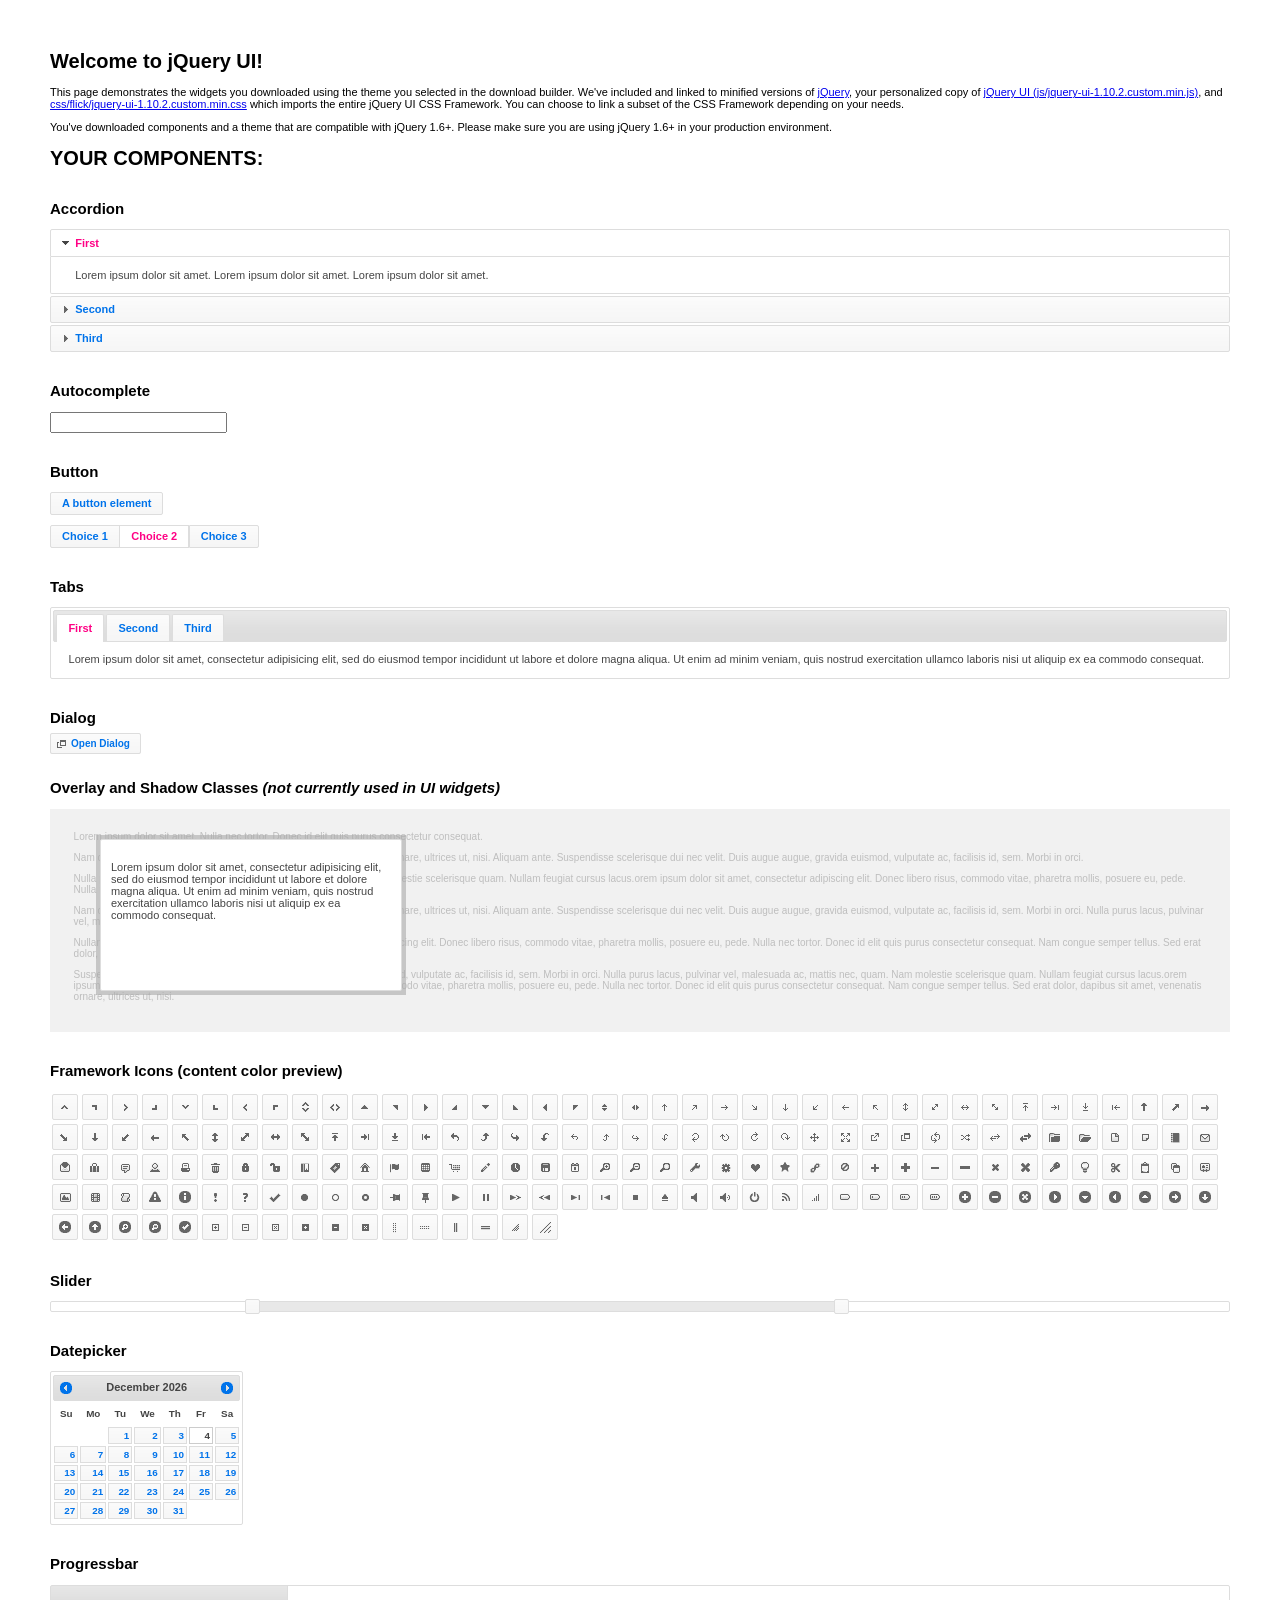
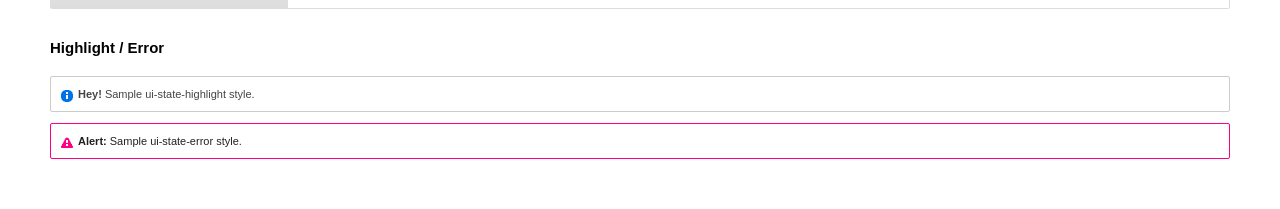
<file: AnyCode/Res/jquery-ui-1.10.2.custom/index.html>
<!doctype html>
<html lang="us">
<head>
	<meta charset="utf-8">
	<title>jQuery UI Example Page</title>
	<link href="css/flick/jquery-ui-1.10.2.custom.css" rel="stylesheet">
	<script src="js/jquery-1.9.1.js"></script>
	<script src="js/jquery-ui-1.10.2.custom.js"></script>
	<script>
	$(function() {
		
		$( "#accordion" ).accordion();
		

		
		var availableTags = [
			"ActionScript",
			"AppleScript",
			"Asp",
			"BASIC",
			"C",
			"C++",
			"Clojure",
			"COBOL",
			"ColdFusion",
			"Erlang",
			"Fortran",
			"Groovy",
			"Haskell",
			"Java",
			"JavaScript",
			"Lisp",
			"Perl",
			"PHP",
			"Python",
			"Ruby",
			"Scala",
			"Scheme"
		];
		$( "#autocomplete" ).autocomplete({
			source: availableTags
		});
		

		
		$( "#button" ).button();
		$( "#radioset" ).buttonset();
		

		
		$( "#tabs" ).tabs();
		

		
		$( "#dialog" ).dialog({
			autoOpen: false,
			width: 400,
			buttons: [
				{
					text: "Ok",
					click: function() {
						$( this ).dialog( "close" );
					}
				},
				{
					text: "Cancel",
					click: function() {
						$( this ).dialog( "close" );
					}
				}
			]
		});

		// Link to open the dialog
		$( "#dialog-link" ).click(function( event ) {
			$( "#dialog" ).dialog( "open" );
			event.preventDefault();
		});
		

		
		$( "#datepicker" ).datepicker({
			inline: true
		});
		

		
		$( "#slider" ).slider({
			range: true,
			values: [ 17, 67 ]
		});
		

		
		$( "#progressbar" ).progressbar({
			value: 20
		});
		

		// Hover states on the static widgets
		$( "#dialog-link, #icons li" ).hover(
			function() {
				$( this ).addClass( "ui-state-hover" );
			},
			function() {
				$( this ).removeClass( "ui-state-hover" );
			}
		);
	});
	</script>
	<style>
	body{
		font: 62.5% "Trebuchet MS", sans-serif;
		margin: 50px;
	}
	.demoHeaders {
		margin-top: 2em;
	}
	#dialog-link {
		padding: .4em 1em .4em 20px;
		text-decoration: none;
		position: relative;
	}
	#dialog-link span.ui-icon {
		margin: 0 5px 0 0;
		position: absolute;
		left: .2em;
		top: 50%;
		margin-top: -8px;
	}
	#icons {
		margin: 0;
		padding: 0;
	}
	#icons li {
		margin: 2px;
		position: relative;
		padding: 4px 0;
		cursor: pointer;
		float: left;
		list-style: none;
	}
	#icons span.ui-icon {
		float: left;
		margin: 0 4px;
	}
	.fakewindowcontain .ui-widget-overlay {
		position: absolute;
	}
	</style>
</head>
<body>

<h1>Welcome to jQuery UI!</h1>

<div class="ui-widget">
	<p>This page demonstrates the widgets you downloaded using the theme you selected in the download builder. We've included and linked to minified versions of <a href="js/jquery-1.9.1.js">jQuery</a>, your personalized copy of <a href="js/jquery-ui-1.10.2.custom.min.js">jQuery UI (js/jquery-ui-1.10.2.custom.min.js)</a>, and <a href="css/flick/jquery-ui-1.10.2.custom.min.css">css/flick/jquery-ui-1.10.2.custom.min.css</a> which imports the entire jQuery UI CSS Framework. You can choose to link a subset of the CSS Framework depending on your needs. </p>
	<p>You've downloaded components and a theme that are compatible with jQuery 1.6+. Please make sure you are using jQuery 1.6+ in your production environment.</p>
</div>

<h1>YOUR COMPONENTS:</h1>


<!-- Accordion -->
<h2 class="demoHeaders">Accordion</h2>
<div id="accordion">
	<h3>First</h3>
	<div>Lorem ipsum dolor sit amet. Lorem ipsum dolor sit amet. Lorem ipsum dolor sit amet.</div>
	<h3>Second</h3>
	<div>Phasellus mattis tincidunt nibh.</div>
	<h3>Third</h3>
	<div>Nam dui erat, auctor a, dignissim quis.</div>
</div>



<!-- Autocomplete -->
<h2 class="demoHeaders">Autocomplete</h2>
<div>
	<input id="autocomplete" title="type &quot;a&quot;">
</div>



<!-- Button -->
<h2 class="demoHeaders">Button</h2>
<button id="button">A button element</button>
<form style="margin-top: 1em;">
	<div id="radioset">
		<input type="radio" id="radio1" name="radio"><label for="radio1">Choice 1</label>
		<input type="radio" id="radio2" name="radio" checked="checked"><label for="radio2">Choice 2</label>
		<input type="radio" id="radio3" name="radio"><label for="radio3">Choice 3</label>
	</div>
</form>



<!-- Tabs -->
<h2 class="demoHeaders">Tabs</h2>
<div id="tabs">
	<ul>
		<li><a href="#tabs-1">First</a></li>
		<li><a href="#tabs-2">Second</a></li>
		<li><a href="#tabs-3">Third</a></li>
	</ul>
	<div id="tabs-1">Lorem ipsum dolor sit amet, consectetur adipisicing elit, sed do eiusmod tempor incididunt ut labore et dolore magna aliqua. Ut enim ad minim veniam, quis nostrud exercitation ullamco laboris nisi ut aliquip ex ea commodo consequat.</div>
	<div id="tabs-2">Phasellus mattis tincidunt nibh. Cras orci urna, blandit id, pretium vel, aliquet ornare, felis. Maecenas scelerisque sem non nisl. Fusce sed lorem in enim dictum bibendum.</div>
	<div id="tabs-3">Nam dui erat, auctor a, dignissim quis, sollicitudin eu, felis. Pellentesque nisi urna, interdum eget, sagittis et, consequat vestibulum, lacus. Mauris porttitor ullamcorper augue.</div>
</div>



<!-- Dialog NOTE: Dialog is not generated by UI in this demo so it can be visually styled in themeroller-->
<h2 class="demoHeaders">Dialog</h2>
<p><a href="#" id="dialog-link" class="ui-state-default ui-corner-all"><span class="ui-icon ui-icon-newwin"></span>Open Dialog</a></p>

<h2 class="demoHeaders">Overlay and Shadow Classes <em>(not currently used in UI widgets)</em></h2>
<div style="position: relative; width: 96%; height: 200px; padding:1% 2%; overflow:hidden;" class="fakewindowcontain">
	<p>Lorem ipsum dolor sit amet,  Nulla nec tortor. Donec id elit quis purus consectetur consequat. </p><p>Nam congue semper tellus. Sed erat dolor, dapibus sit amet, venenatis ornare, ultrices ut, nisi. Aliquam ante. Suspendisse scelerisque dui nec velit. Duis augue augue, gravida euismod, vulputate ac, facilisis id, sem. Morbi in orci. </p><p>Nulla purus lacus, pulvinar vel, malesuada ac, mattis nec, quam. Nam molestie scelerisque quam. Nullam feugiat cursus lacus.orem ipsum dolor sit amet, consectetur adipiscing elit. Donec libero risus, commodo vitae, pharetra mollis, posuere eu, pede. Nulla nec tortor. Donec id elit quis purus consectetur consequat. </p><p>Nam congue semper tellus. Sed erat dolor, dapibus sit amet, venenatis ornare, ultrices ut, nisi. Aliquam ante. Suspendisse scelerisque dui nec velit. Duis augue augue, gravida euismod, vulputate ac, facilisis id, sem. Morbi in orci. Nulla purus lacus, pulvinar vel, malesuada ac, mattis nec, quam. Nam molestie scelerisque quam. </p><p>Nullam feugiat cursus lacus.orem ipsum dolor sit amet, consectetur adipiscing elit. Donec libero risus, commodo vitae, pharetra mollis, posuere eu, pede. Nulla nec tortor. Donec id elit quis purus consectetur consequat. Nam congue semper tellus. Sed erat dolor, dapibus sit amet, venenatis ornare, ultrices ut, nisi. Aliquam ante. </p><p>Suspendisse scelerisque dui nec velit. Duis augue augue, gravida euismod, vulputate ac, facilisis id, sem. Morbi in orci. Nulla purus lacus, pulvinar vel, malesuada ac, mattis nec, quam. Nam molestie scelerisque quam. Nullam feugiat cursus lacus.orem ipsum dolor sit amet, consectetur adipiscing elit. Donec libero risus, commodo vitae, pharetra mollis, posuere eu, pede. Nulla nec tortor. Donec id elit quis purus consectetur consequat. Nam congue semper tellus. Sed erat dolor, dapibus sit amet, venenatis ornare, ultrices ut, nisi. </p>

	<!-- ui-dialog -->
	<div class="ui-overlay"><div class="ui-widget-overlay"></div><div class="ui-widget-shadow ui-corner-all" style="width: 302px; height: 152px; position: absolute; left: 50px; top: 30px;"></div></div>
	<div style="position: absolute; width: 280px; height: 130px;left: 50px; top: 30px; padding: 10px;" class="ui-widget ui-widget-content ui-corner-all">
		<div class="ui-dialog-content ui-widget-content" style="background: none; border: 0;">
			<p>Lorem ipsum dolor sit amet, consectetur adipisicing elit, sed do eiusmod tempor incididunt ut labore et dolore magna aliqua. Ut enim ad minim veniam, quis nostrud exercitation ullamco laboris nisi ut aliquip ex ea commodo consequat.</p>
		</div>
	</div>

</div>

<!-- ui-dialog -->
<div id="dialog" title="Dialog Title">
	<p>Lorem ipsum dolor sit amet, consectetur adipisicing elit, sed do eiusmod tempor incididunt ut labore et dolore magna aliqua. Ut enim ad minim veniam, quis nostrud exercitation ullamco laboris nisi ut aliquip ex ea commodo consequat.</p>
</div>



<h2 class="demoHeaders">Framework Icons (content color preview)</h2>
<ul id="icons" class="ui-widget ui-helper-clearfix">
	<li class="ui-state-default ui-corner-all" title=".ui-icon-carat-1-n"><span class="ui-icon ui-icon-carat-1-n"></span></li>
	<li class="ui-state-default ui-corner-all" title=".ui-icon-carat-1-ne"><span class="ui-icon ui-icon-carat-1-ne"></span></li>
	<li class="ui-state-default ui-corner-all" title=".ui-icon-carat-1-e"><span class="ui-icon ui-icon-carat-1-e"></span></li>
	<li class="ui-state-default ui-corner-all" title=".ui-icon-carat-1-se"><span class="ui-icon ui-icon-carat-1-se"></span></li>
	<li class="ui-state-default ui-corner-all" title=".ui-icon-carat-1-s"><span class="ui-icon ui-icon-carat-1-s"></span></li>
	<li class="ui-state-default ui-corner-all" title=".ui-icon-carat-1-sw"><span class="ui-icon ui-icon-carat-1-sw"></span></li>
	<li class="ui-state-default ui-corner-all" title=".ui-icon-carat-1-w"><span class="ui-icon ui-icon-carat-1-w"></span></li>
	<li class="ui-state-default ui-corner-all" title=".ui-icon-carat-1-nw"><span class="ui-icon ui-icon-carat-1-nw"></span></li>
	<li class="ui-state-default ui-corner-all" title=".ui-icon-carat-2-n-s"><span class="ui-icon ui-icon-carat-2-n-s"></span></li>
	<li class="ui-state-default ui-corner-all" title=".ui-icon-carat-2-e-w"><span class="ui-icon ui-icon-carat-2-e-w"></span></li>
	<li class="ui-state-default ui-corner-all" title=".ui-icon-triangle-1-n"><span class="ui-icon ui-icon-triangle-1-n"></span></li>
	<li class="ui-state-default ui-corner-all" title=".ui-icon-triangle-1-ne"><span class="ui-icon ui-icon-triangle-1-ne"></span></li>
	<li class="ui-state-default ui-corner-all" title=".ui-icon-triangle-1-e"><span class="ui-icon ui-icon-triangle-1-e"></span></li>
	<li class="ui-state-default ui-corner-all" title=".ui-icon-triangle-1-se"><span class="ui-icon ui-icon-triangle-1-se"></span></li>
	<li class="ui-state-default ui-corner-all" title=".ui-icon-triangle-1-s"><span class="ui-icon ui-icon-triangle-1-s"></span></li>
	<li class="ui-state-default ui-corner-all" title=".ui-icon-triangle-1-sw"><span class="ui-icon ui-icon-triangle-1-sw"></span></li>
	<li class="ui-state-default ui-corner-all" title=".ui-icon-triangle-1-w"><span class="ui-icon ui-icon-triangle-1-w"></span></li>
	<li class="ui-state-default ui-corner-all" title=".ui-icon-triangle-1-nw"><span class="ui-icon ui-icon-triangle-1-nw"></span></li>
	<li class="ui-state-default ui-corner-all" title=".ui-icon-triangle-2-n-s"><span class="ui-icon ui-icon-triangle-2-n-s"></span></li>
	<li class="ui-state-default ui-corner-all" title=".ui-icon-triangle-2-e-w"><span class="ui-icon ui-icon-triangle-2-e-w"></span></li>
	<li class="ui-state-default ui-corner-all" title=".ui-icon-arrow-1-n"><span class="ui-icon ui-icon-arrow-1-n"></span></li>
	<li class="ui-state-default ui-corner-all" title=".ui-icon-arrow-1-ne"><span class="ui-icon ui-icon-arrow-1-ne"></span></li>
	<li class="ui-state-default ui-corner-all" title=".ui-icon-arrow-1-e"><span class="ui-icon ui-icon-arrow-1-e"></span></li>
	<li class="ui-state-default ui-corner-all" title=".ui-icon-arrow-1-se"><span class="ui-icon ui-icon-arrow-1-se"></span></li>
	<li class="ui-state-default ui-corner-all" title=".ui-icon-arrow-1-s"><span class="ui-icon ui-icon-arrow-1-s"></span></li>
	<li class="ui-state-default ui-corner-all" title=".ui-icon-arrow-1-sw"><span class="ui-icon ui-icon-arrow-1-sw"></span></li>
	<li class="ui-state-default ui-corner-all" title=".ui-icon-arrow-1-w"><span class="ui-icon ui-icon-arrow-1-w"></span></li>
	<li class="ui-state-default ui-corner-all" title=".ui-icon-arrow-1-nw"><span class="ui-icon ui-icon-arrow-1-nw"></span></li>
	<li class="ui-state-default ui-corner-all" title=".ui-icon-arrow-2-n-s"><span class="ui-icon ui-icon-arrow-2-n-s"></span></li>
	<li class="ui-state-default ui-corner-all" title=".ui-icon-arrow-2-ne-sw"><span class="ui-icon ui-icon-arrow-2-ne-sw"></span></li>
	<li class="ui-state-default ui-corner-all" title=".ui-icon-arrow-2-e-w"><span class="ui-icon ui-icon-arrow-2-e-w"></span></li>
	<li class="ui-state-default ui-corner-all" title=".ui-icon-arrow-2-se-nw"><span class="ui-icon ui-icon-arrow-2-se-nw"></span></li>
	<li class="ui-state-default ui-corner-all" title=".ui-icon-arrowstop-1-n"><span class="ui-icon ui-icon-arrowstop-1-n"></span></li>
	<li class="ui-state-default ui-corner-all" title=".ui-icon-arrowstop-1-e"><span class="ui-icon ui-icon-arrowstop-1-e"></span></li>
	<li class="ui-state-default ui-corner-all" title=".ui-icon-arrowstop-1-s"><span class="ui-icon ui-icon-arrowstop-1-s"></span></li>
	<li class="ui-state-default ui-corner-all" title=".ui-icon-arrowstop-1-w"><span class="ui-icon ui-icon-arrowstop-1-w"></span></li>
	<li class="ui-state-default ui-corner-all" title=".ui-icon-arrowthick-1-n"><span class="ui-icon ui-icon-arrowthick-1-n"></span></li>
	<li class="ui-state-default ui-corner-all" title=".ui-icon-arrowthick-1-ne"><span class="ui-icon ui-icon-arrowthick-1-ne"></span></li>
	<li class="ui-state-default ui-corner-all" title=".ui-icon-arrowthick-1-e"><span class="ui-icon ui-icon-arrowthick-1-e"></span></li>
	<li class="ui-state-default ui-corner-all" title=".ui-icon-arrowthick-1-se"><span class="ui-icon ui-icon-arrowthick-1-se"></span></li>
	<li class="ui-state-default ui-corner-all" title=".ui-icon-arrowthick-1-s"><span class="ui-icon ui-icon-arrowthick-1-s"></span></li>
	<li class="ui-state-default ui-corner-all" title=".ui-icon-arrowthick-1-sw"><span class="ui-icon ui-icon-arrowthick-1-sw"></span></li>
	<li class="ui-state-default ui-corner-all" title=".ui-icon-arrowthick-1-w"><span class="ui-icon ui-icon-arrowthick-1-w"></span></li>
	<li class="ui-state-default ui-corner-all" title=".ui-icon-arrowthick-1-nw"><span class="ui-icon ui-icon-arrowthick-1-nw"></span></li>
	<li class="ui-state-default ui-corner-all" title=".ui-icon-arrowthick-2-n-s"><span class="ui-icon ui-icon-arrowthick-2-n-s"></span></li>
	<li class="ui-state-default ui-corner-all" title=".ui-icon-arrowthick-2-ne-sw"><span class="ui-icon ui-icon-arrowthick-2-ne-sw"></span></li>
	<li class="ui-state-default ui-corner-all" title=".ui-icon-arrowthick-2-e-w"><span class="ui-icon ui-icon-arrowthick-2-e-w"></span></li>
	<li class="ui-state-default ui-corner-all" title=".ui-icon-arrowthick-2-se-nw"><span class="ui-icon ui-icon-arrowthick-2-se-nw"></span></li>
	<li class="ui-state-default ui-corner-all" title=".ui-icon-arrowthickstop-1-n"><span class="ui-icon ui-icon-arrowthickstop-1-n"></span></li>
	<li class="ui-state-default ui-corner-all" title=".ui-icon-arrowthickstop-1-e"><span class="ui-icon ui-icon-arrowthickstop-1-e"></span></li>
	<li class="ui-state-default ui-corner-all" title=".ui-icon-arrowthickstop-1-s"><span class="ui-icon ui-icon-arrowthickstop-1-s"></span></li>
	<li class="ui-state-default ui-corner-all" title=".ui-icon-arrowthickstop-1-w"><span class="ui-icon ui-icon-arrowthickstop-1-w"></span></li>
	<li class="ui-state-default ui-corner-all" title=".ui-icon-arrowreturnthick-1-w"><span class="ui-icon ui-icon-arrowreturnthick-1-w"></span></li>
	<li class="ui-state-default ui-corner-all" title=".ui-icon-arrowreturnthick-1-n"><span class="ui-icon ui-icon-arrowreturnthick-1-n"></span></li>
	<li class="ui-state-default ui-corner-all" title=".ui-icon-arrowreturnthick-1-e"><span class="ui-icon ui-icon-arrowreturnthick-1-e"></span></li>
	<li class="ui-state-default ui-corner-all" title=".ui-icon-arrowreturnthick-1-s"><span class="ui-icon ui-icon-arrowreturnthick-1-s"></span></li>
	<li class="ui-state-default ui-corner-all" title=".ui-icon-arrowreturn-1-w"><span class="ui-icon ui-icon-arrowreturn-1-w"></span></li>
	<li class="ui-state-default ui-corner-all" title=".ui-icon-arrowreturn-1-n"><span class="ui-icon ui-icon-arrowreturn-1-n"></span></li>
	<li class="ui-state-default ui-corner-all" title=".ui-icon-arrowreturn-1-e"><span class="ui-icon ui-icon-arrowreturn-1-e"></span></li>
	<li class="ui-state-default ui-corner-all" title=".ui-icon-arrowreturn-1-s"><span class="ui-icon ui-icon-arrowreturn-1-s"></span></li>
	<li class="ui-state-default ui-corner-all" title=".ui-icon-arrowrefresh-1-w"><span class="ui-icon ui-icon-arrowrefresh-1-w"></span></li>
	<li class="ui-state-default ui-corner-all" title=".ui-icon-arrowrefresh-1-n"><span class="ui-icon ui-icon-arrowrefresh-1-n"></span></li>
	<li class="ui-state-default ui-corner-all" title=".ui-icon-arrowrefresh-1-e"><span class="ui-icon ui-icon-arrowrefresh-1-e"></span></li>
	<li class="ui-state-default ui-corner-all" title=".ui-icon-arrowrefresh-1-s"><span class="ui-icon ui-icon-arrowrefresh-1-s"></span></li>
	<li class="ui-state-default ui-corner-all" title=".ui-icon-arrow-4"><span class="ui-icon ui-icon-arrow-4"></span></li>
	<li class="ui-state-default ui-corner-all" title=".ui-icon-arrow-4-diag"><span class="ui-icon ui-icon-arrow-4-diag"></span></li>
	<li class="ui-state-default ui-corner-all" title=".ui-icon-extlink"><span class="ui-icon ui-icon-extlink"></span></li>
	<li class="ui-state-default ui-corner-all" title=".ui-icon-newwin"><span class="ui-icon ui-icon-newwin"></span></li>
	<li class="ui-state-default ui-corner-all" title=".ui-icon-refresh"><span class="ui-icon ui-icon-refresh"></span></li>
	<li class="ui-state-default ui-corner-all" title=".ui-icon-shuffle"><span class="ui-icon ui-icon-shuffle"></span></li>
	<li class="ui-state-default ui-corner-all" title=".ui-icon-transfer-e-w"><span class="ui-icon ui-icon-transfer-e-w"></span></li>
	<li class="ui-state-default ui-corner-all" title=".ui-icon-transferthick-e-w"><span class="ui-icon ui-icon-transferthick-e-w"></span></li>
	<li class="ui-state-default ui-corner-all" title=".ui-icon-folder-collapsed"><span class="ui-icon ui-icon-folder-collapsed"></span></li>
	<li class="ui-state-default ui-corner-all" title=".ui-icon-folder-open"><span class="ui-icon ui-icon-folder-open"></span></li>
	<li class="ui-state-default ui-corner-all" title=".ui-icon-document"><span class="ui-icon ui-icon-document"></span></li>
	<li class="ui-state-default ui-corner-all" title=".ui-icon-document-b"><span class="ui-icon ui-icon-document-b"></span></li>
	<li class="ui-state-default ui-corner-all" title=".ui-icon-note"><span class="ui-icon ui-icon-note"></span></li>
	<li class="ui-state-default ui-corner-all" title=".ui-icon-mail-closed"><span class="ui-icon ui-icon-mail-closed"></span></li>
	<li class="ui-state-default ui-corner-all" title=".ui-icon-mail-open"><span class="ui-icon ui-icon-mail-open"></span></li>
	<li class="ui-state-default ui-corner-all" title=".ui-icon-suitcase"><span class="ui-icon ui-icon-suitcase"></span></li>
	<li class="ui-state-default ui-corner-all" title=".ui-icon-comment"><span class="ui-icon ui-icon-comment"></span></li>
	<li class="ui-state-default ui-corner-all" title=".ui-icon-person"><span class="ui-icon ui-icon-person"></span></li>
	<li class="ui-state-default ui-corner-all" title=".ui-icon-print"><span class="ui-icon ui-icon-print"></span></li>
	<li class="ui-state-default ui-corner-all" title=".ui-icon-trash"><span class="ui-icon ui-icon-trash"></span></li>
	<li class="ui-state-default ui-corner-all" title=".ui-icon-locked"><span class="ui-icon ui-icon-locked"></span></li>
	<li class="ui-state-default ui-corner-all" title=".ui-icon-unlocked"><span class="ui-icon ui-icon-unlocked"></span></li>
	<li class="ui-state-default ui-corner-all" title=".ui-icon-bookmark"><span class="ui-icon ui-icon-bookmark"></span></li>
	<li class="ui-state-default ui-corner-all" title=".ui-icon-tag"><span class="ui-icon ui-icon-tag"></span></li>
	<li class="ui-state-default ui-corner-all" title=".ui-icon-home"><span class="ui-icon ui-icon-home"></span></li>
	<li class="ui-state-default ui-corner-all" title=".ui-icon-flag"><span class="ui-icon ui-icon-flag"></span></li>
	<li class="ui-state-default ui-corner-all" title=".ui-icon-calculator"><span class="ui-icon ui-icon-calculator"></span></li>
	<li class="ui-state-default ui-corner-all" title=".ui-icon-cart"><span class="ui-icon ui-icon-cart"></span></li>
	<li class="ui-state-default ui-corner-all" title=".ui-icon-pencil"><span class="ui-icon ui-icon-pencil"></span></li>
	<li class="ui-state-default ui-corner-all" title=".ui-icon-clock"><span class="ui-icon ui-icon-clock"></span></li>
	<li class="ui-state-default ui-corner-all" title=".ui-icon-disk"><span class="ui-icon ui-icon-disk"></span></li>
	<li class="ui-state-default ui-corner-all" title=".ui-icon-calendar"><span class="ui-icon ui-icon-calendar"></span></li>
	<li class="ui-state-default ui-corner-all" title=".ui-icon-zoomin"><span class="ui-icon ui-icon-zoomin"></span></li>
	<li class="ui-state-default ui-corner-all" title=".ui-icon-zoomout"><span class="ui-icon ui-icon-zoomout"></span></li>
	<li class="ui-state-default ui-corner-all" title=".ui-icon-search"><span class="ui-icon ui-icon-search"></span></li>
	<li class="ui-state-default ui-corner-all" title=".ui-icon-wrench"><span class="ui-icon ui-icon-wrench"></span></li>
	<li class="ui-state-default ui-corner-all" title=".ui-icon-gear"><span class="ui-icon ui-icon-gear"></span></li>
	<li class="ui-state-default ui-corner-all" title=".ui-icon-heart"><span class="ui-icon ui-icon-heart"></span></li>
	<li class="ui-state-default ui-corner-all" title=".ui-icon-star"><span class="ui-icon ui-icon-star"></span></li>
	<li class="ui-state-default ui-corner-all" title=".ui-icon-link"><span class="ui-icon ui-icon-link"></span></li>
	<li class="ui-state-default ui-corner-all" title=".ui-icon-cancel"><span class="ui-icon ui-icon-cancel"></span></li>
	<li class="ui-state-default ui-corner-all" title=".ui-icon-plus"><span class="ui-icon ui-icon-plus"></span></li>
	<li class="ui-state-default ui-corner-all" title=".ui-icon-plusthick"><span class="ui-icon ui-icon-plusthick"></span></li>
	<li class="ui-state-default ui-corner-all" title=".ui-icon-minus"><span class="ui-icon ui-icon-minus"></span></li>
	<li class="ui-state-default ui-corner-all" title=".ui-icon-minusthick"><span class="ui-icon ui-icon-minusthick"></span></li>
	<li class="ui-state-default ui-corner-all" title=".ui-icon-close"><span class="ui-icon ui-icon-close"></span></li>
	<li class="ui-state-default ui-corner-all" title=".ui-icon-closethick"><span class="ui-icon ui-icon-closethick"></span></li>
	<li class="ui-state-default ui-corner-all" title=".ui-icon-key"><span class="ui-icon ui-icon-key"></span></li>
	<li class="ui-state-default ui-corner-all" title=".ui-icon-lightbulb"><span class="ui-icon ui-icon-lightbulb"></span></li>
	<li class="ui-state-default ui-corner-all" title=".ui-icon-scissors"><span class="ui-icon ui-icon-scissors"></span></li>
	<li class="ui-state-default ui-corner-all" title=".ui-icon-clipboard"><span class="ui-icon ui-icon-clipboard"></span></li>
	<li class="ui-state-default ui-corner-all" title=".ui-icon-copy"><span class="ui-icon ui-icon-copy"></span></li>
	<li class="ui-state-default ui-corner-all" title=".ui-icon-contact"><span class="ui-icon ui-icon-contact"></span></li>
	<li class="ui-state-default ui-corner-all" title=".ui-icon-image"><span class="ui-icon ui-icon-image"></span></li>
	<li class="ui-state-default ui-corner-all" title=".ui-icon-video"><span class="ui-icon ui-icon-video"></span></li>
	<li class="ui-state-default ui-corner-all" title=".ui-icon-script"><span class="ui-icon ui-icon-script"></span></li>
	<li class="ui-state-default ui-corner-all" title=".ui-icon-alert"><span class="ui-icon ui-icon-alert"></span></li>
	<li class="ui-state-default ui-corner-all" title=".ui-icon-info"><span class="ui-icon ui-icon-info"></span></li>
	<li class="ui-state-default ui-corner-all" title=".ui-icon-notice"><span class="ui-icon ui-icon-notice"></span></li>
	<li class="ui-state-default ui-corner-all" title=".ui-icon-help"><span class="ui-icon ui-icon-help"></span></li>
	<li class="ui-state-default ui-corner-all" title=".ui-icon-check"><span class="ui-icon ui-icon-check"></span></li>
	<li class="ui-state-default ui-corner-all" title=".ui-icon-bullet"><span class="ui-icon ui-icon-bullet"></span></li>
	<li class="ui-state-default ui-corner-all" title=".ui-icon-radio-off"><span class="ui-icon ui-icon-radio-off"></span></li>
	<li class="ui-state-default ui-corner-all" title=".ui-icon-radio-on"><span class="ui-icon ui-icon-radio-on"></span></li>
	<li class="ui-state-default ui-corner-all" title=".ui-icon-pin-w"><span class="ui-icon ui-icon-pin-w"></span></li>
	<li class="ui-state-default ui-corner-all" title=".ui-icon-pin-s"><span class="ui-icon ui-icon-pin-s"></span></li>
	<li class="ui-state-default ui-corner-all" title=".ui-icon-play"><span class="ui-icon ui-icon-play"></span></li>
	<li class="ui-state-default ui-corner-all" title=".ui-icon-pause"><span class="ui-icon ui-icon-pause"></span></li>
	<li class="ui-state-default ui-corner-all" title=".ui-icon-seek-next"><span class="ui-icon ui-icon-seek-next"></span></li>
	<li class="ui-state-default ui-corner-all" title=".ui-icon-seek-prev"><span class="ui-icon ui-icon-seek-prev"></span></li>
	<li class="ui-state-default ui-corner-all" title=".ui-icon-seek-end"><span class="ui-icon ui-icon-seek-end"></span></li>
	<li class="ui-state-default ui-corner-all" title=".ui-icon-seek-first"><span class="ui-icon ui-icon-seek-first"></span></li>
	<li class="ui-state-default ui-corner-all" title=".ui-icon-stop"><span class="ui-icon ui-icon-stop"></span></li>
	<li class="ui-state-default ui-corner-all" title=".ui-icon-eject"><span class="ui-icon ui-icon-eject"></span></li>
	<li class="ui-state-default ui-corner-all" title=".ui-icon-volume-off"><span class="ui-icon ui-icon-volume-off"></span></li>
	<li class="ui-state-default ui-corner-all" title=".ui-icon-volume-on"><span class="ui-icon ui-icon-volume-on"></span></li>
	<li class="ui-state-default ui-corner-all" title=".ui-icon-power"><span class="ui-icon ui-icon-power"></span></li>
	<li class="ui-state-default ui-corner-all" title=".ui-icon-signal-diag"><span class="ui-icon ui-icon-signal-diag"></span></li>
	<li class="ui-state-default ui-corner-all" title=".ui-icon-signal"><span class="ui-icon ui-icon-signal"></span></li>
	<li class="ui-state-default ui-corner-all" title=".ui-icon-battery-0"><span class="ui-icon ui-icon-battery-0"></span></li>
	<li class="ui-state-default ui-corner-all" title=".ui-icon-battery-1"><span class="ui-icon ui-icon-battery-1"></span></li>
	<li class="ui-state-default ui-corner-all" title=".ui-icon-battery-2"><span class="ui-icon ui-icon-battery-2"></span></li>
	<li class="ui-state-default ui-corner-all" title=".ui-icon-battery-3"><span class="ui-icon ui-icon-battery-3"></span></li>
	<li class="ui-state-default ui-corner-all" title=".ui-icon-circle-plus"><span class="ui-icon ui-icon-circle-plus"></span></li>
	<li class="ui-state-default ui-corner-all" title=".ui-icon-circle-minus"><span class="ui-icon ui-icon-circle-minus"></span></li>
	<li class="ui-state-default ui-corner-all" title=".ui-icon-circle-close"><span class="ui-icon ui-icon-circle-close"></span></li>
	<li class="ui-state-default ui-corner-all" title=".ui-icon-circle-triangle-e"><span class="ui-icon ui-icon-circle-triangle-e"></span></li>
	<li class="ui-state-default ui-corner-all" title=".ui-icon-circle-triangle-s"><span class="ui-icon ui-icon-circle-triangle-s"></span></li>
	<li class="ui-state-default ui-corner-all" title=".ui-icon-circle-triangle-w"><span class="ui-icon ui-icon-circle-triangle-w"></span></li>
	<li class="ui-state-default ui-corner-all" title=".ui-icon-circle-triangle-n"><span class="ui-icon ui-icon-circle-triangle-n"></span></li>
	<li class="ui-state-default ui-corner-all" title=".ui-icon-circle-arrow-e"><span class="ui-icon ui-icon-circle-arrow-e"></span></li>
	<li class="ui-state-default ui-corner-all" title=".ui-icon-circle-arrow-s"><span class="ui-icon ui-icon-circle-arrow-s"></span></li>
	<li class="ui-state-default ui-corner-all" title=".ui-icon-circle-arrow-w"><span class="ui-icon ui-icon-circle-arrow-w"></span></li>
	<li class="ui-state-default ui-corner-all" title=".ui-icon-circle-arrow-n"><span class="ui-icon ui-icon-circle-arrow-n"></span></li>
	<li class="ui-state-default ui-corner-all" title=".ui-icon-circle-zoomin"><span class="ui-icon ui-icon-circle-zoomin"></span></li>
	<li class="ui-state-default ui-corner-all" title=".ui-icon-circle-zoomout"><span class="ui-icon ui-icon-circle-zoomout"></span></li>
	<li class="ui-state-default ui-corner-all" title=".ui-icon-circle-check"><span class="ui-icon ui-icon-circle-check"></span></li>
	<li class="ui-state-default ui-corner-all" title=".ui-icon-circlesmall-plus"><span class="ui-icon ui-icon-circlesmall-plus"></span></li>
	<li class="ui-state-default ui-corner-all" title=".ui-icon-circlesmall-minus"><span class="ui-icon ui-icon-circlesmall-minus"></span></li>
	<li class="ui-state-default ui-corner-all" title=".ui-icon-circlesmall-close"><span class="ui-icon ui-icon-circlesmall-close"></span></li>
	<li class="ui-state-default ui-corner-all" title=".ui-icon-squaresmall-plus"><span class="ui-icon ui-icon-squaresmall-plus"></span></li>
	<li class="ui-state-default ui-corner-all" title=".ui-icon-squaresmall-minus"><span class="ui-icon ui-icon-squaresmall-minus"></span></li>
	<li class="ui-state-default ui-corner-all" title=".ui-icon-squaresmall-close"><span class="ui-icon ui-icon-squaresmall-close"></span></li>
	<li class="ui-state-default ui-corner-all" title=".ui-icon-grip-dotted-vertical"><span class="ui-icon ui-icon-grip-dotted-vertical"></span></li>
	<li class="ui-state-default ui-corner-all" title=".ui-icon-grip-dotted-horizontal"><span class="ui-icon ui-icon-grip-dotted-horizontal"></span></li>
	<li class="ui-state-default ui-corner-all" title=".ui-icon-grip-solid-vertical"><span class="ui-icon ui-icon-grip-solid-vertical"></span></li>
	<li class="ui-state-default ui-corner-all" title=".ui-icon-grip-solid-horizontal"><span class="ui-icon ui-icon-grip-solid-horizontal"></span></li>
	<li class="ui-state-default ui-corner-all" title=".ui-icon-gripsmall-diagonal-se"><span class="ui-icon ui-icon-gripsmall-diagonal-se"></span></li>
	<li class="ui-state-default ui-corner-all" title=".ui-icon-grip-diagonal-se"><span class="ui-icon ui-icon-grip-diagonal-se"></span></li>
</ul>


<!-- Slider -->
<h2 class="demoHeaders">Slider</h2>
<div id="slider"></div>



<!-- Datepicker -->
<h2 class="demoHeaders">Datepicker</h2>
<div id="datepicker"></div>



<!-- Progressbar -->
<h2 class="demoHeaders">Progressbar</h2>
<div id="progressbar"></div>


<!-- Highlight / Error -->
<h2 class="demoHeaders">Highlight / Error</h2>
<div class="ui-widget">
	<div class="ui-state-highlight ui-corner-all" style="margin-top: 20px; padding: 0 .7em;">
		<p><span class="ui-icon ui-icon-info" style="float: left; margin-right: .3em;"></span>
		<strong>Hey!</strong> Sample ui-state-highlight style.</p>
	</div>
</div>
<br>
<div class="ui-widget">
	<div class="ui-state-error ui-corner-all" style="padding: 0 .7em;">
		<p><span class="ui-icon ui-icon-alert" style="float: left; margin-right: .3em;"></span>
		<strong>Alert:</strong> Sample ui-state-error style.</p>
	</div>
</div>

</body>
</html>
</file>
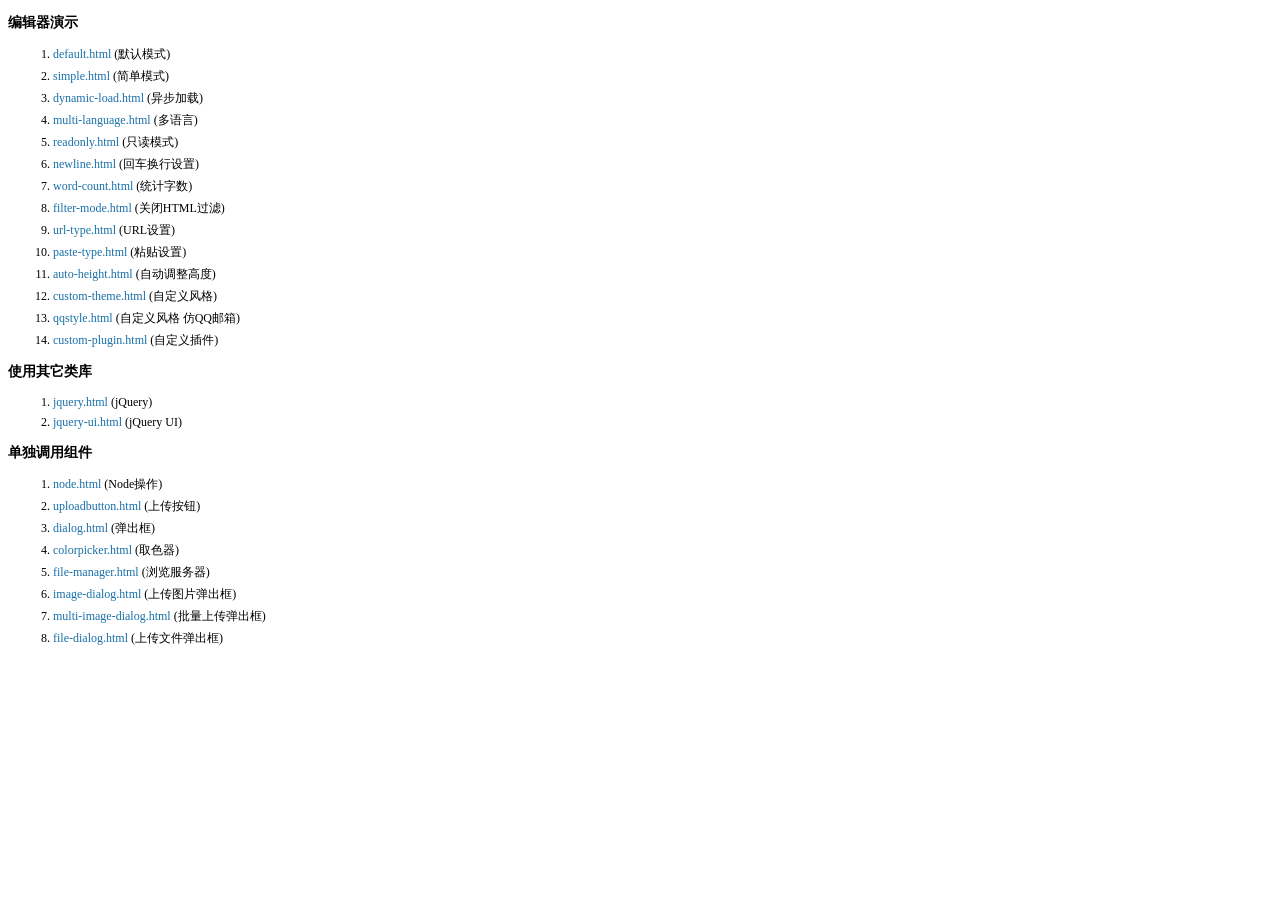
<file: AnyCode/Res/kindeditor-4.1.10/examples/index.html>
<!doctype html>
<html>
	<head>
		<meta charset="utf-8" />
		<title>KindEditor Examples</title>
		<style>
			body {
				font-size: 12px;
				font-family: Tahoma, Simsun;
			}
			h3 {
				font-size: 14px;
			}
			a {
				color: #1870a9;
				text-decoration: none;
			}
			a:hover {
				color: #BC2A4D;
			}
			li {
				margin: 5px;
			}
		</style>
	</head>
	<body>
		<h3>编辑器演示</h3>
		<ol>
			<li><a href="default.html" target="_blank">default.html</a> (默认模式)</li>
			<li><a href="simple.html" target="_blank">simple.html</a> (简单模式)</li>
			<li><a href="dynamic-load.html" target="_blank">dynamic-load.html</a> (异步加载)</li>
			<li><a href="multi-language.html" target="_blank">multi-language.html</a> (多语言)</li>
			<li><a href="readonly.html" target="_blank">readonly.html</a> (只读模式)</li>
			<li><a href="newline.html" target="_blank">newline.html</a> (回车换行设置)</li>
			<li><a href="word-count.html" target="_blank">word-count.html</a> (统计字数)</li>
			<li><a href="filter-mode.html" target="_blank">filter-mode.html</a> (关闭HTML过滤)</li>
			<li><a href="url-type.html" target="_blank">url-type.html</a> (URL设置)</li>
			<li><a href="paste-type.html" target="_blank">paste-type.html</a> (粘贴设置)</li>
			<li><a href="auto-height.html" target="_blank">auto-height.html</a> (自动调整高度)</li>
			<li><a href="custom-theme.html" target="_blank">custom-theme.html</a> (自定义风格)</li>
			<li><a href="qqstyle.html" target="_blank">qqstyle.html</a> (自定义风格 仿QQ邮箱)</li>
			<li><a href="custom-plugin.html" target="_blank">custom-plugin.html</a> (自定义插件)</li>
		</ol>
		<h3>使用其它类库</h3>
		<ol>
			<li><a href="jquery.html" target="_blank">jquery.html</a> (jQuery)</li>
			<li><a href="jquery-ui.html" target="_blank">jquery-ui.html</a> (jQuery UI)</li>
		</ol>
		<h3>单独调用组件</h3>
		<ol>
			<li><a href="node.html" target="_blank">node.html</a> (Node操作)</li>
			<li><a href="uploadbutton.html" target="_blank">uploadbutton.html</a> (上传按钮)</li>
			<li><a href="dialog.html" target="_blank">dialog.html</a> (弹出框)</li>
			<li><a href="colorpicker.html" target="_blank">colorpicker.html</a> (取色器)</li>
			<li><a href="file-manager.html" target="_blank">file-manager.html</a> (浏览服务器)</li>
			<li><a href="image-dialog.html" target="_blank">image-dialog.html</a> (上传图片弹出框)</li>
			<li><a href="multi-image-dialog.html" target="_blank">multi-image-dialog.html</a> (批量上传弹出框)</li>
			<li><a href="file-dialog.html" target="_blank">file-dialog.html</a> (上传文件弹出框)</li>
		</ol>
	</body>
</html>
</file>
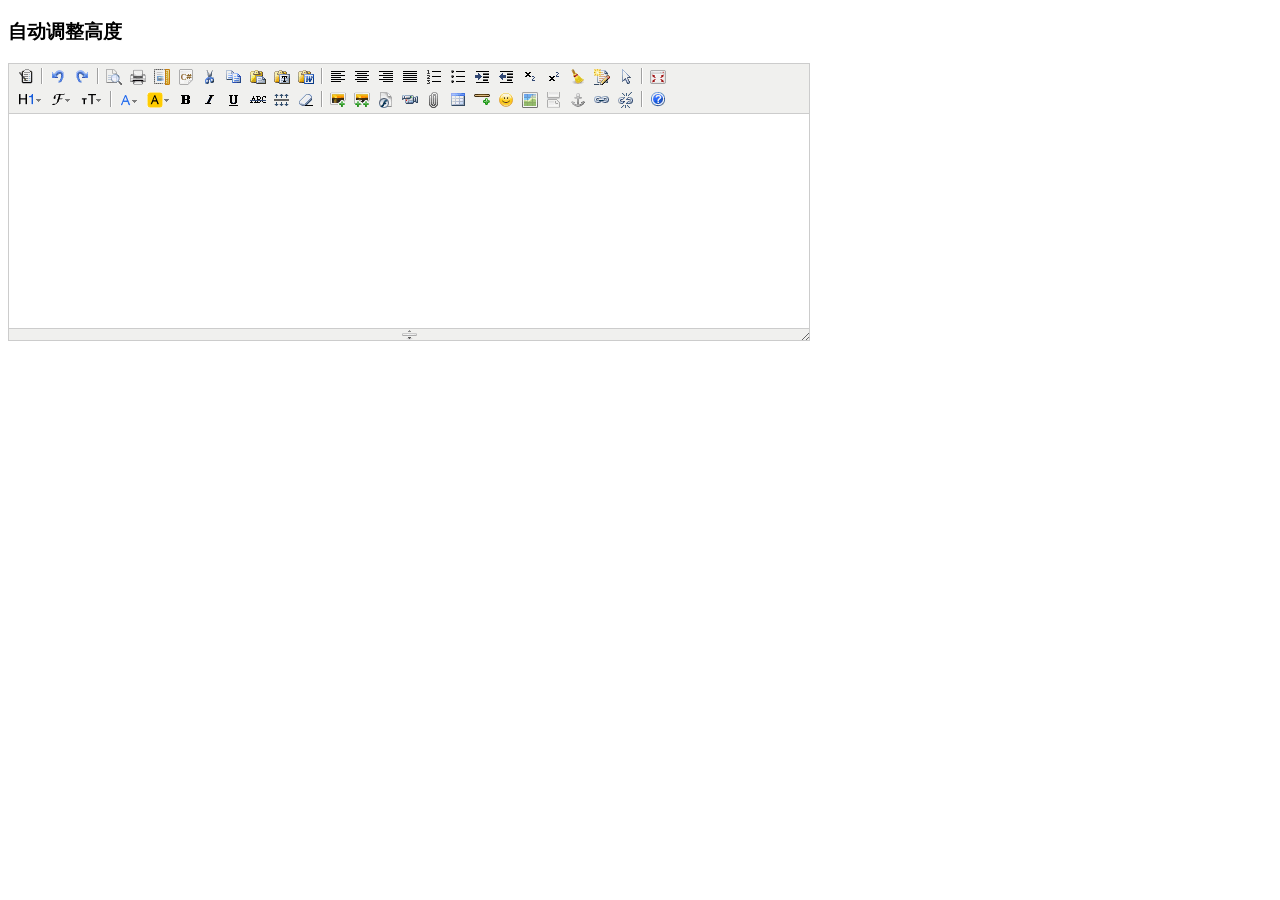
<file: AnyCode/Res/kindeditor-4.1.10/examples/auto-height.html>
<!doctype html>
<html>
	<head>
		<meta charset="utf-8" />
		<title>Auto Height Examples</title>
		<style>
			form {
				margin: 0;
			}
			textarea {
				display: block;
			}
		</style>
		<link rel="stylesheet" href="../themes/default/default.css" />
		<script charset="utf-8" src="../kindeditor-min.js"></script>
		<script charset="utf-8" src="../lang/zh_CN.js"></script>
		<script>
			KindEditor.ready(function(K) {
				K.create('textarea[name="content"]', {
					autoHeightMode : true,
					afterCreate : function() {
						this.loadPlugin('autoheight');
					}
				});
			});
		</script>
	</head>
	<body>
		<h3>自动调整高度</h3>
		<form>
			<textarea name="content" style="width:800px;height:200px;"></textarea>
		</form>
	</body>
</html>
</file>
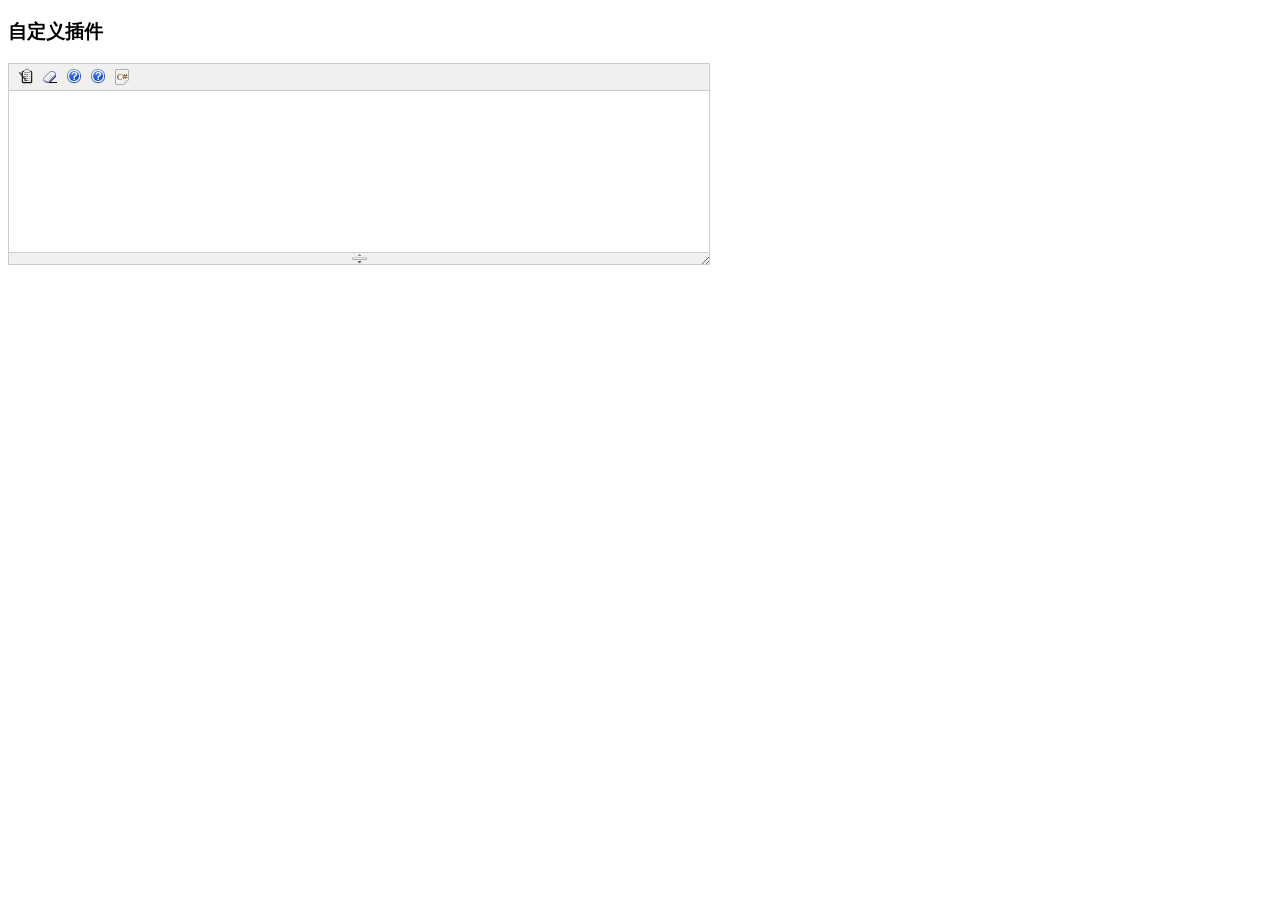
<file: AnyCode/Res/kindeditor-4.1.10/examples/custom-plugin.html>
<!doctype html>
<html>
	<head>
		<meta charset="utf-8" />
		<title>Custom Plugin Examples</title>
		<style>
			form {
				margin: 0;
			}
			textarea {
				display: block;
			}
			.ke-icon-example1 {
				background-image: url(../themes/default/default.gif);
				background-position: 0px -672px;
				width: 16px;
				height: 16px;
			}
			.ke-icon-example2 {
				background-image: url(../themes/default/default.gif);
				background-position: 0px -672px;
				width: 16px;
				height: 16px;
			}
		</style>
		<link rel="stylesheet" href="../themes/default/default.css" />
		<script charset="utf-8" src="../kindeditor-min.js"></script>
		<script charset="utf-8" src="../lang/zh_CN.js"></script>
		<script>
			// 自定义插件 #1
			KindEditor.lang({
				example1 : '插入HTML'
			});
			KindEditor.plugin('example1', function(K) {
				var self = this, name = 'example1';
				self.clickToolbar(name, function() {
					self.insertHtml('<strong>测试内容</strong>');
				});
			});
			// 自定义插件 #2
			KindEditor.lang({
				example2 : 'CLASS样式'
			});
			KindEditor.plugin('example2', function(K) {
				var self = this, name = 'example2';
				function click(value) {
					var cmd = self.cmd;
					if (value === 'adv_strikethrough') {
						cmd.wrap('<span style="background-color:#e53333;text-decoration:line-through;"></span>');
					} else {
						cmd.wrap('<span class="' + value + '"></span>');
					}
					cmd.select();
					self.hideMenu();
				}
				self.clickToolbar(name, function() {
					var menu = self.createMenu({
						name : name,
						width : 150
					});
					menu.addItem({
						title : '红底白字',
						click : function() {
							click('red');
						}
					});
					menu.addItem({
						title : '绿底白字',
						click : function() {
							click('green');
						}
					});
					menu.addItem({
						title : '黄底白字',
						click : function() {
							click('yellow');
						}
					});
					menu.addItem({
						title : '自定义删除线',
						click : function() {
							click('adv_strikethrough');
						}
					});
				});
			});
			KindEditor.ready(function(K) {
				K.create('#content1', {
					cssPath : ['../plugins/code/prettify.css', 'index.css'],
					items : ['source', 'removeformat', 'example1', 'example2', 'code']
				});
			});
		</script>
	</head>
	<body>
		<h3>自定义插件</h3>
		<textarea id="content1" name="content" style="width:700px;height:200px;visibility:hidden;"></textarea>
	</body>
</html>
</file>
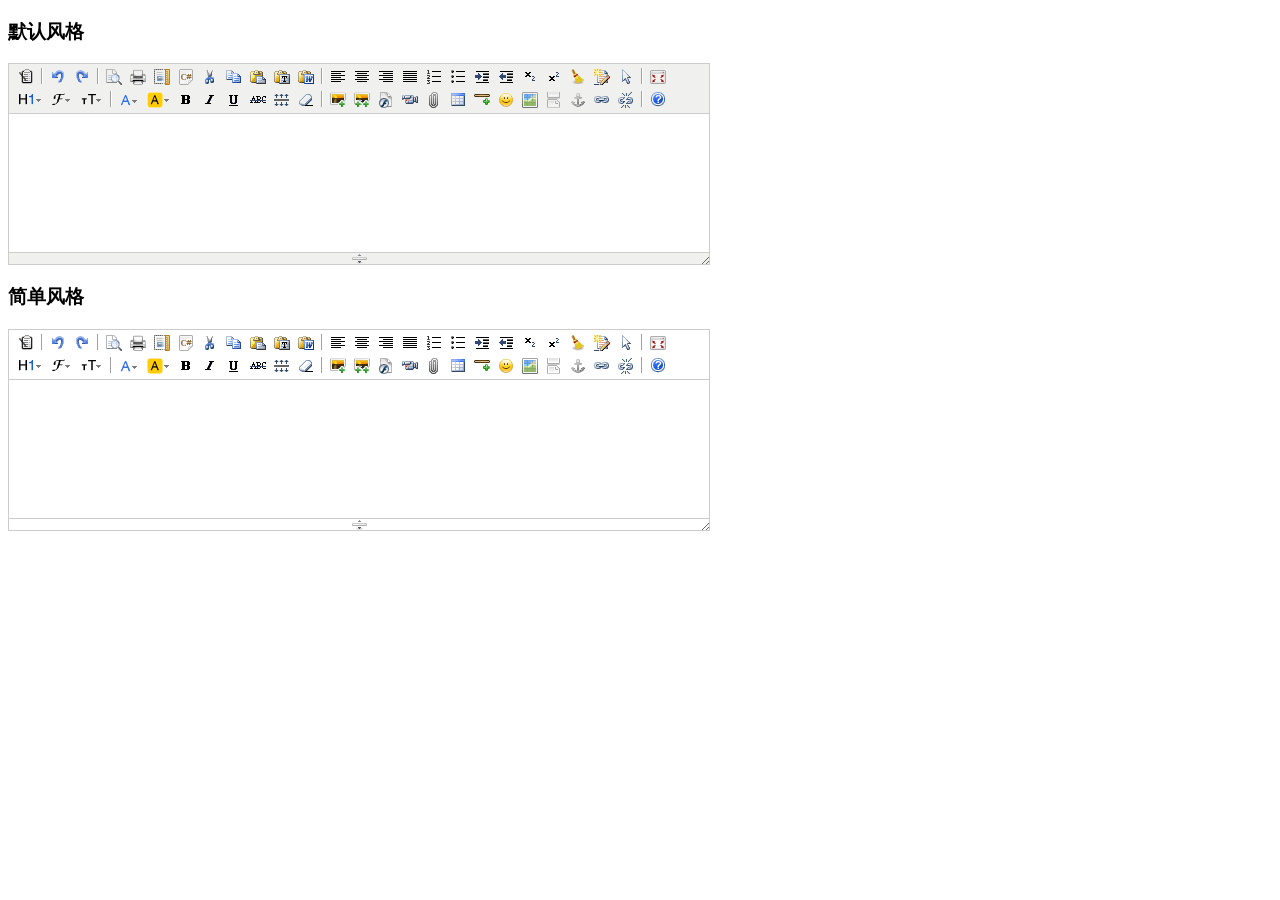
<file: AnyCode/Res/kindeditor-4.1.10/examples/custom-theme.html>
<!doctype html>
<html>
	<head>
		<meta charset="utf-8" />
		<title>Custom Theme Examples</title>
		<style>
			form {
				margin: 0;
			}
			textarea {
				display: block;
			}
		</style>
		<link rel="stylesheet" href="../themes/default/default.css" />
		<script charset="utf-8" src="../kindeditor-min.js"></script>
		<script charset="utf-8" src="../lang/zh_CN.js"></script>
		<script>
			KindEditor.ready(function(K) {
				K.create('#content1', {
					themeType : 'default'
				});
				K.create('#content2', {
					themeType : 'simple'
				});
			});
		</script>
	</head>
	<body>
		<h3>默认风格</h3>
		<textarea id="content1" name="content" style="width:700px;height:200px;visibility:hidden;"></textarea>
		<h3>简单风格</h3>
		<textarea id="content2" name="content" style="width:700px;height:200px;visibility:hidden;"></textarea>
	</body>
</html>
</file>
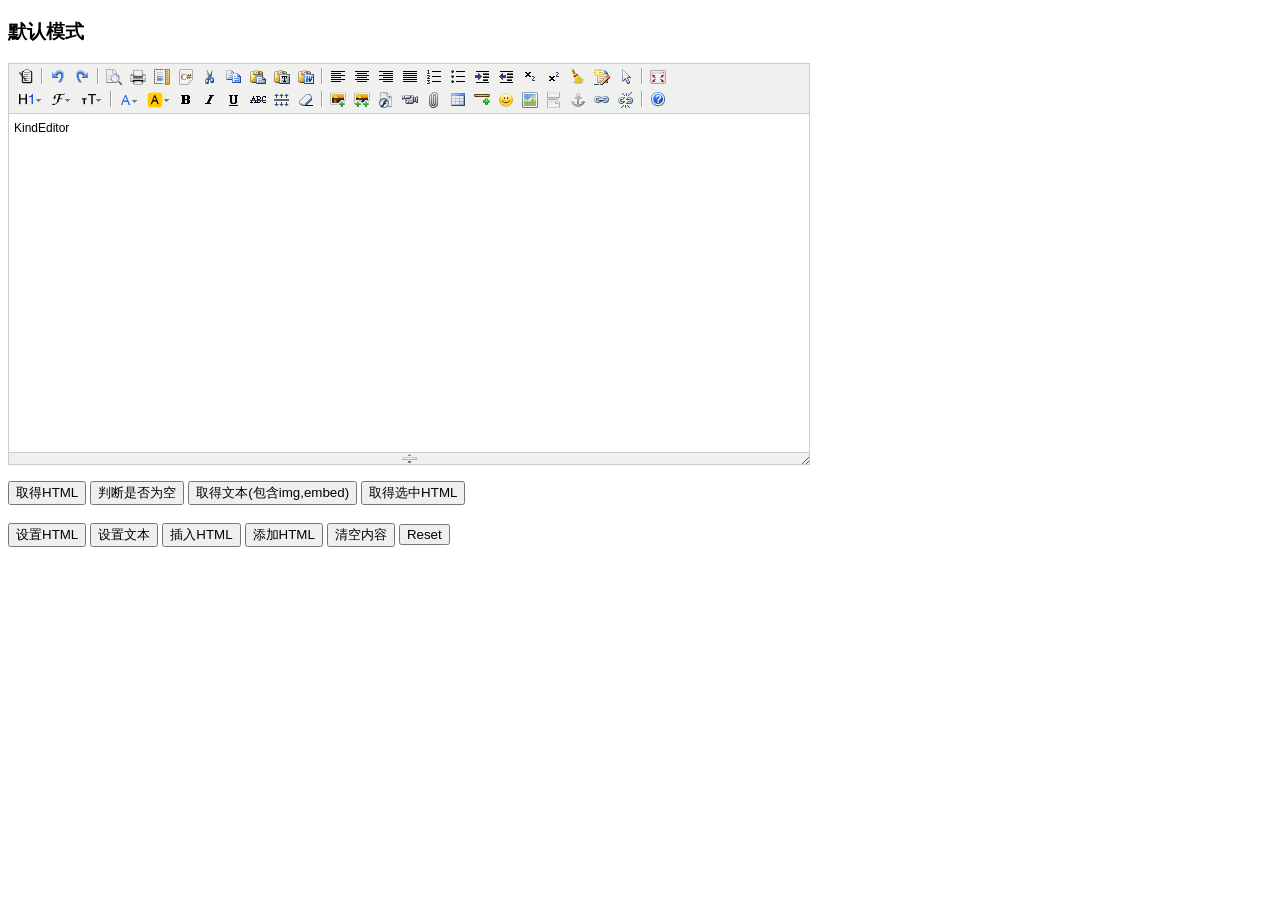
<file: AnyCode/Res/kindeditor-4.1.10/examples/default.html>
<!doctype html>
<html>
	<head>
		<meta charset="utf-8" />
		<title>Default Examples</title>
		<style>
			form {
				margin: 0;
			}
			textarea {
				display: block;
			}
		</style>
		<link rel="stylesheet" href="../themes/default/default.css" />
		<script charset="utf-8" src="../kindeditor-min.js"></script>
		<script charset="utf-8" src="../lang/zh_CN.js"></script>
		<script>
			var editor;
			KindEditor.ready(function(K) {
				editor = K.create('textarea[name="content"]', {
					allowFileManager : true
				});
				K('input[name=getHtml]').click(function(e) {
					alert(editor.html());
				});
				K('input[name=isEmpty]').click(function(e) {
					alert(editor.isEmpty());
				});
				K('input[name=getText]').click(function(e) {
					alert(editor.text());
				});
				K('input[name=selectedHtml]').click(function(e) {
					alert(editor.selectedHtml());
				});
				K('input[name=setHtml]').click(function(e) {
					editor.html('<h3>Hello KindEditor</h3>');
				});
				K('input[name=setText]').click(function(e) {
					editor.text('<h3>Hello KindEditor</h3>');
				});
				K('input[name=insertHtml]').click(function(e) {
					editor.insertHtml('<strong>插入HTML</strong>');
				});
				K('input[name=appendHtml]').click(function(e) {
					editor.appendHtml('<strong>添加HTML</strong>');
				});
				K('input[name=clear]').click(function(e) {
					editor.html('');
				});
			});
		</script>
	</head>
	<body>
		<h3>默认模式</h3>
		<form>
			<textarea name="content" style="width:800px;height:400px;visibility:hidden;">KindEditor</textarea>
			<p>
				<input type="button" name="getHtml" value="取得HTML" />
				<input type="button" name="isEmpty" value="判断是否为空" />
				<input type="button" name="getText" value="取得文本(包含img,embed)" />
				<input type="button" name="selectedHtml" value="取得选中HTML" />
				<br />
				<br />
				<input type="button" name="setHtml" value="设置HTML" />
				<input type="button" name="setText" value="设置文本" />
				<input type="button" name="insertHtml" value="插入HTML" />
				<input type="button" name="appendHtml" value="添加HTML" />
				<input type="button" name="clear" value="清空内容" />
				<input type="reset" name="reset" value="Reset" />
			</p>
		</form>
	</body>
</html>
</file>
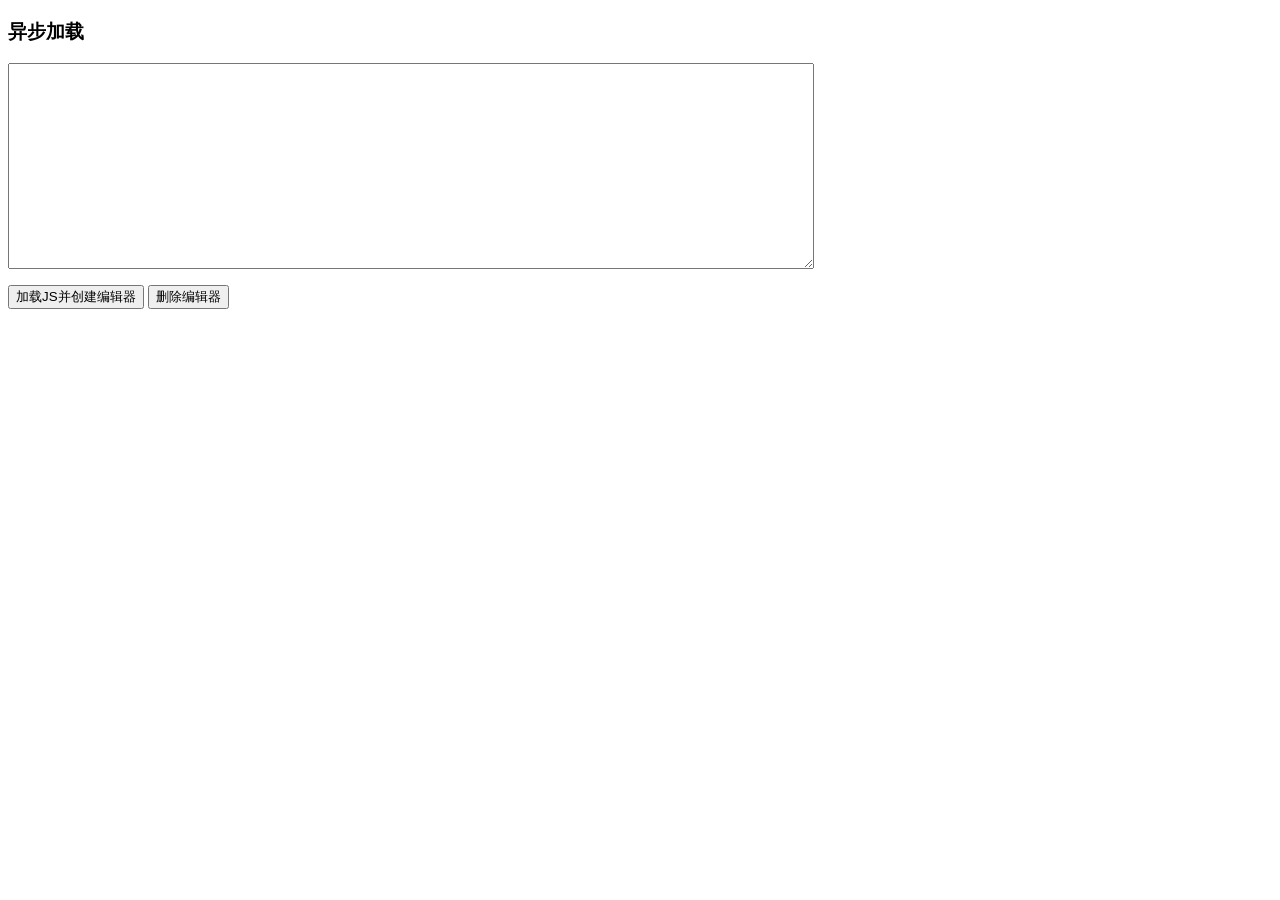
<file: AnyCode/Res/kindeditor-4.1.10/examples/dynamic-load.html>
<!doctype html>
<html>
	<head>
		<meta charset="utf-8" />
		<title>Dynamic Load Examples</title>
		<style>
			form {
				margin: 0;
			}
			textarea {
				display: block;
			}
		</style>
		<script charset="utf-8" src="jquery.js"></script>
		<script>
			$(function() {
				$('input[name=load]').click(function() {
					$.getScript('../kindeditor-min.js', function() {
						KindEditor.basePath = '../';
						KindEditor.create('textarea[name="content"]');
					});
				});
				$('input[name=remove]').click(function() {
					KindEditor.remove('textarea[name="content"]');
				});
			});
		</script>
	</head>
	<body>
		<h3>异步加载</h3>
		<form>
			<textarea name="content" style="width:800px;height:200px;"></textarea>
			<p>
				<input type="button" name="load" value="加载JS并创建编辑器" />
				<input type="button" name="remove" value="删除编辑器" />
			</p>
		</form>
	</body>
</html>
</file>
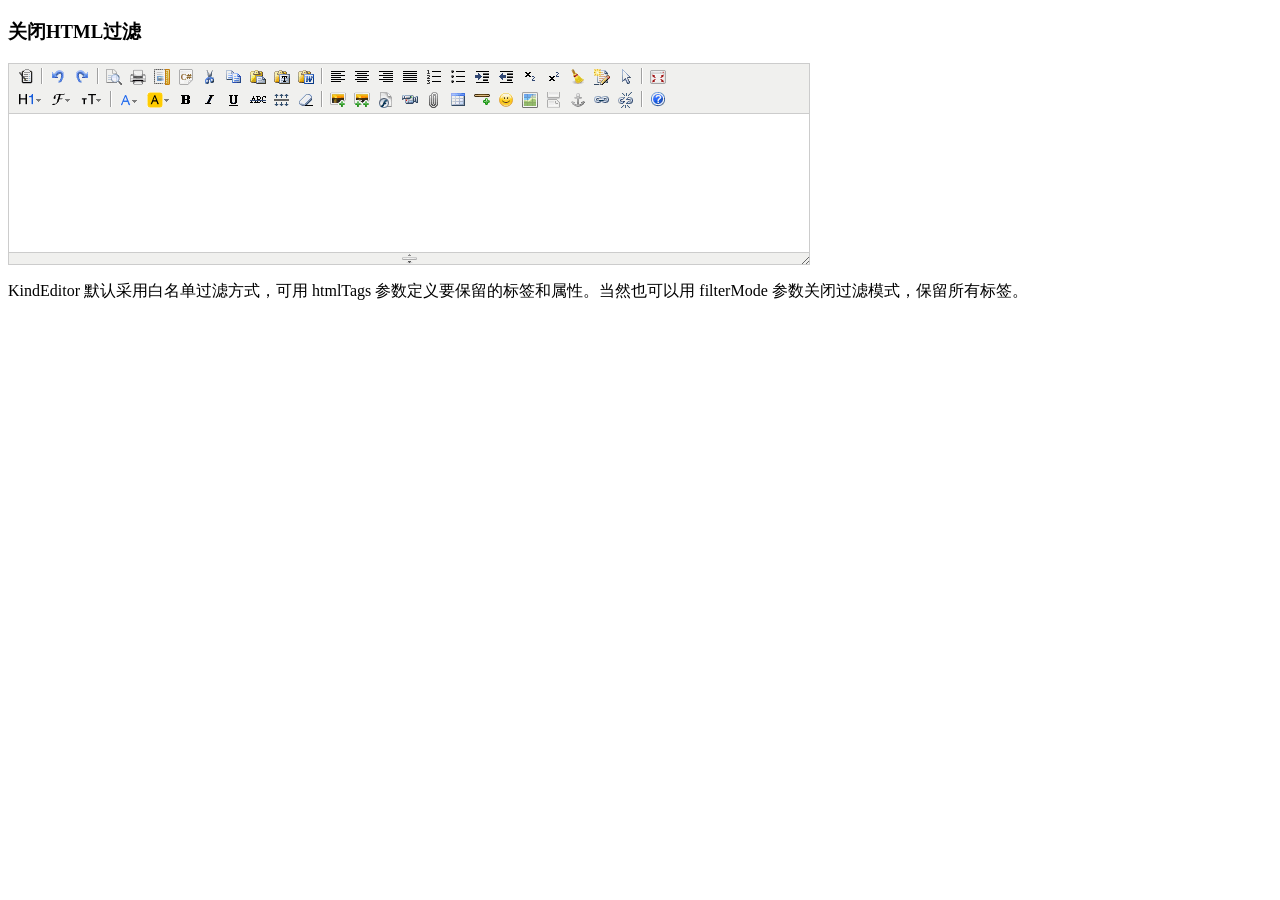
<file: AnyCode/Res/kindeditor-4.1.10/examples/filter-mode.html>
<!doctype html>
<html>
	<head>
		<meta charset="utf-8" />
		<title>Filter Mode Examples</title>
		<style>
			form {
				margin: 0;
			}
			textarea {
				display: block;
			}
		</style>
		<link rel="stylesheet" href="../themes/default/default.css" />
		<script charset="utf-8" src="../kindeditor-min.js"></script>
		<script charset="utf-8" src="../lang/zh_CN.js"></script>
		<script>
			KindEditor.ready(function(K) {
				K.create('textarea[name="content"]', {
					filterMode : false
				});
			});
		</script>
	</head>
	<body>
		<h3>关闭HTML过滤</h3>
		<form>
			<textarea name="content" style="width:800px;height:200px;"></textarea>
			<p>
				KindEditor 默认采用白名单过滤方式，可用 htmlTags 参数定义要保留的标签和属性。当然也可以用 filterMode 参数关闭过滤模式，保留所有标签。
			</p>
		</form>
	</body>
</html>
</file>
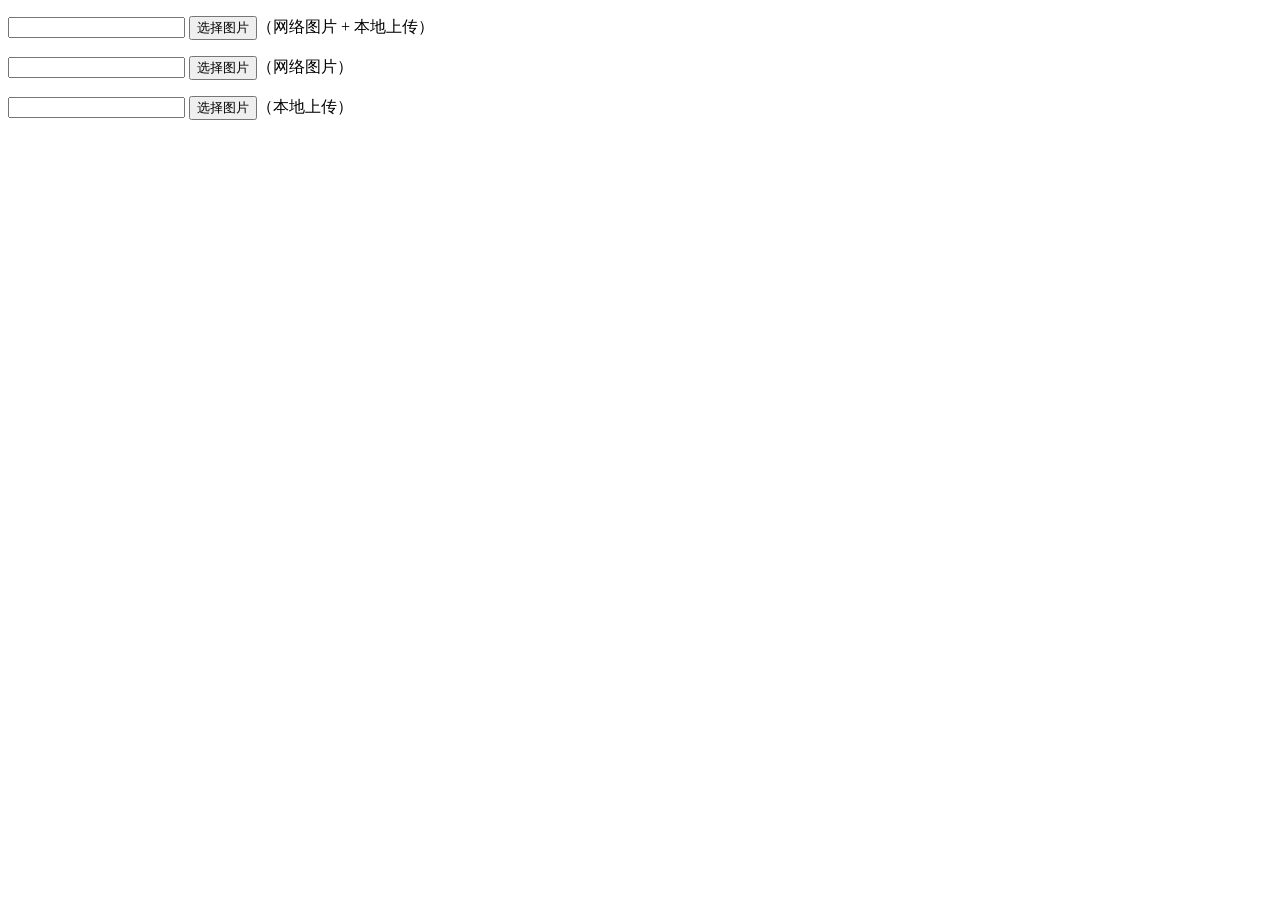
<file: AnyCode/Res/kindeditor-4.1.10/examples/image-dialog.html>
<!doctype html>
<html>
	<head>
		<meta charset="utf-8" />
		<title>ImageDialog Examples</title>
		<link rel="stylesheet" href="../themes/default/default.css" />
		<script src="../kindeditor.js"></script>
		<script src="../lang/zh_CN.js"></script>
		<script>
			KindEditor.ready(function(K) {
				var editor = K.editor({
					allowFileManager : true
				});
				K('#image1').click(function() {
					editor.loadPlugin('image', function() {
						editor.plugin.imageDialog({
							imageUrl : K('#url1').val(),
							clickFn : function(url, title, width, height, border, align) {
								K('#url1').val(url);
								editor.hideDialog();
							}
						});
					});
				});
				K('#image2').click(function() {
					editor.loadPlugin('image', function() {
						editor.plugin.imageDialog({
							showLocal : false,
							imageUrl : K('#url2').val(),
							clickFn : function(url, title, width, height, border, align) {
								K('#url2').val(url);
								editor.hideDialog();
							}
						});
					});
				});
				K('#image3').click(function() {
					editor.loadPlugin('image', function() {
						editor.plugin.imageDialog({
							showRemote : false,
							imageUrl : K('#url3').val(),
							clickFn : function(url, title, width, height, border, align) {
								K('#url3').val(url);
								editor.hideDialog();
							}
						});
					});
				});
			});
		</script>
	</head>
	<body>
		<p><input type="text" id="url1" value="" /> <input type="button" id="image1" value="选择图片" />（网络图片 + 本地上传）</p>
		<p><input type="text" id="url2" value="" /> <input type="button" id="image2" value="选择图片" />（网络图片）</p>
		<p><input type="text" id="url3" value="" /> <input type="button" id="image3" value="选择图片" />（本地上传）</p>
	</body>
</html>
</file>
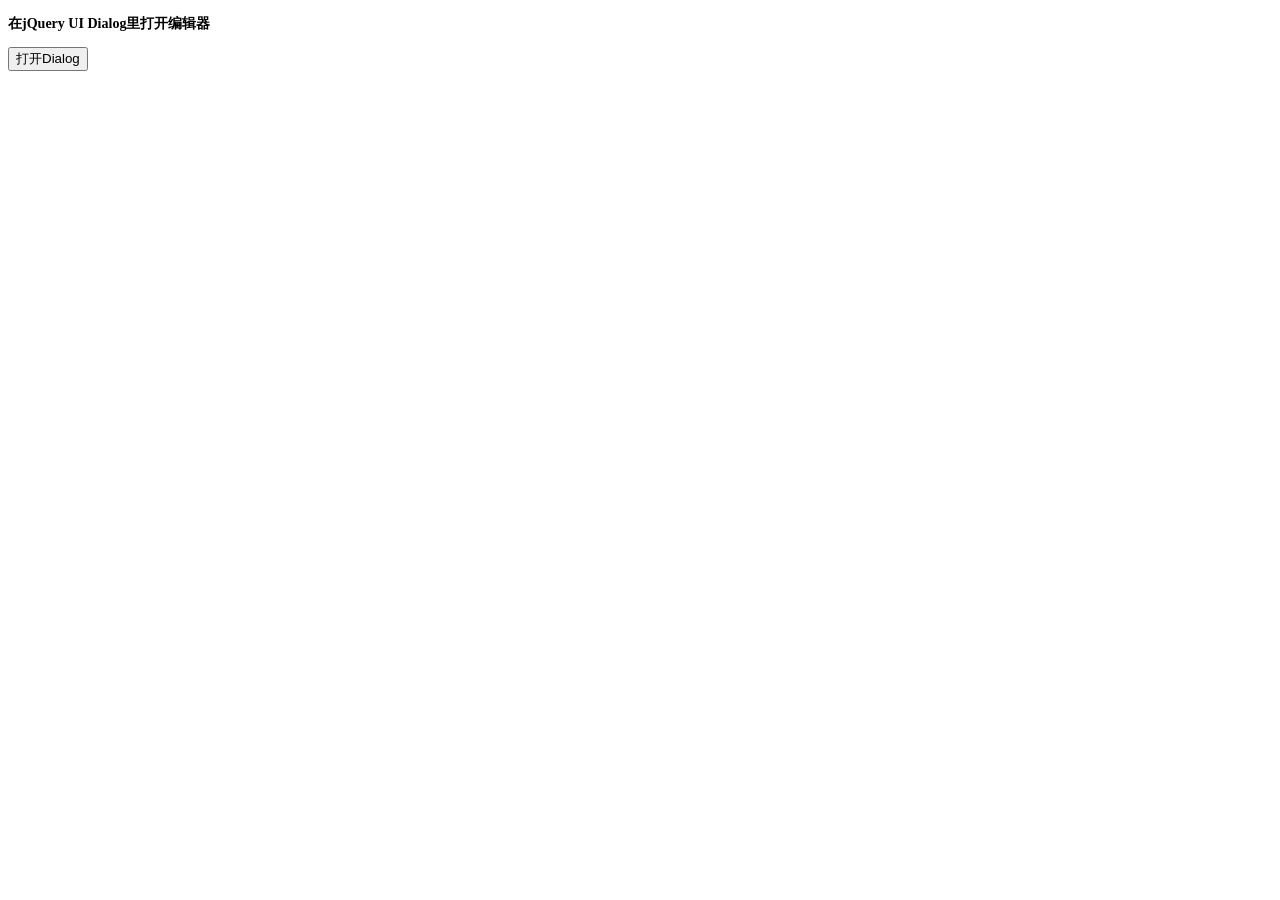
<file: AnyCode/Res/kindeditor-4.1.10/examples/jquery-ui.html>
<!doctype html>
<html>
	<head>
		<meta charset="utf-8" />
		<title>With jQuery UI</title>
		<style>
			body {
				font-size: 12px;
			}
			form {
				margin: 0;
			}
			textarea {
				display: block;
			}
			#J_editorDialog {
				display: none;
			}
		</style>
		<link rel="stylesheet" href="jquery-ui/css/smoothness/jquery-ui-1.9.2.custom.css" />
		<link rel="stylesheet" href="../themes/default/default.css" />
		<script charset="utf-8" src="jquery.js"></script>
		<script charset="utf-8" src="jquery-ui/js/jquery-ui-1.9.2.custom.js"></script>
		<script charset="utf-8" src="../kindeditor.js"></script>
		<script charset="utf-8" src="../lang/zh_CN.js"></script>
		<script>
			$(function() {
				$('#J_openDialog').click(function() {
					$('#J_editorDialog').dialog({
						title : 'KindEditor',
						width : 700,
						open : function(event, ui) {
							// 打开Dialog后创建编辑器
							KindEditor.create('textarea[name="content"]', {
								resizeType : 1
							});
						},
						beforeClose : function(event, ui) {
							// 关闭Dialog前移除编辑器
							KindEditor.remove('textarea[name="content"]');
						}
					});
				});
			});
		</script>
	</head>
	<body>
		<h3>在jQuery UI Dialog里打开编辑器</h3>
		<div id="J_editorDialog">
			<textarea name="content" style="width:100%;height:200px;"></textarea>
		</div>
		<button type="button" id="J_openDialog">打开Dialog</button>
	</body>
</html>
</file>
<file: AnyCode/Res/kindeditor-4.1.10/themes/default/default.css>
/* common */
.ke-inline-block {
	display: -moz-inline-stack;
	display: inline-block;
	vertical-align: middle;
	zoom: 1;
	*display: inline;
}
.ke-clearfix {
	zoom: 1;
}
.ke-clearfix:after {
	content: ".";
	display: block;
	clear: both;
	font-size: 0;
	height: 0;
	line-height: 0;
	visibility: hidden;
}
.ke-shadow {
	box-shadow: 1px 1px 3px #A0A0A0;
	-moz-box-shadow: 1px 1px 3px #A0A0A0;
	-webkit-box-shadow: 1px 1px 3px #A0A0A0;
	filter: progid:DXImageTransform.Microsoft.Shadow(color='#A0A0A0', Direction=135, Strength=3);
	background-color: #F0F0EE;
}
.ke-menu a,
.ke-menu a:hover,
.ke-dialog a,
.ke-dialog a:hover {
	color: #337FE5;
	text-decoration: none;
}
/* icons */
.ke-icon-source {
	background-position: 0px 0px;
	width: 16px;
	height: 16px;
}
.ke-icon-preview {
	background-position: 0px -16px;
	width: 16px;
	height: 16px;
}
.ke-icon-print {
	background-position: 0px -32px;
	width: 16px;
	height: 16px;
}
.ke-icon-undo {
	background-position: 0px -48px;
	width: 16px;
	height: 16px;
}
.ke-icon-redo {
	background-position: 0px -64px;
	width: 16px;
	height: 16px;
}
.ke-icon-cut {
	background-position: 0px -80px;
	width: 16px;
	height: 16px;
}
.ke-icon-copy {
	background-position: 0px -96px;
	width: 16px;
	height: 16px;
}
.ke-icon-paste {
	background-position: 0px -112px;
	width: 16px;
	height: 16px;
}
.ke-icon-selectall {
	background-position: 0px -128px;
	width: 16px;
	height: 16px;
}
.ke-icon-justifyleft {
	background-position: 0px -144px;
	width: 16px;
	height: 16px;
}
.ke-icon-justifycenter {
	background-position: 0px -160px;
	width: 16px;
	height: 16px;
}
.ke-icon-justifyright {
	background-position: 0px -176px;
	width: 16px;
	height: 16px;
}
.ke-icon-justifyfull {
	background-position: 0px -192px;
	width: 16px;
	height: 16px;
}
.ke-icon-insertorderedlist {
	background-position: 0px -208px;
	width: 16px;
	height: 16px;
}
.ke-icon-insertunorderedlist {
	background-position: 0px -224px;
	width: 16px;
	height: 16px;
}
.ke-icon-indent {
	background-position: 0px -240px;
	width: 16px;
	height: 16px;
}
.ke-icon-outdent {
	background-position: 0px -256px;
	width: 16px;
	height: 16px;
}
.ke-icon-subscript {
	background-position: 0px -272px;
	width: 16px;
	height: 16px;
}
.ke-icon-superscript {
	background-position: 0px -288px;
	width: 16px;
	height: 16px;
}
.ke-icon-date {
	background-position: 0px -304px;
	width: 25px;
	height: 16px;
}
.ke-icon-time {
	background-position: 0px -320px;
	width: 25px;
	height: 16px;
}
.ke-icon-formatblock {
	background-position: 0px -336px;
	width: 25px;
	height: 16px;
}
.ke-icon-fontname {
	background-position: 0px -352px;
	width: 21px;
	height: 16px;
}
.ke-icon-fontsize {
	background-position: 0px -368px;
	width: 23px;
	height: 16px;
}
.ke-icon-forecolor {
	background-position: 0px -384px;
	width: 20px;
	height: 16px;
}
.ke-icon-hilitecolor {
	background-position: 0px -400px;
	width: 23px;
	height: 16px;
}
.ke-icon-bold {
	background-position: 0px -416px;
	width: 16px;
	height: 16px;
}
.ke-icon-italic {
	background-position: 0px -432px;
	width: 16px;
	height: 16px;
}
.ke-icon-underline {
	background-position: 0px -448px;
	width: 16px;
	height: 16px;
}
.ke-icon-strikethrough {
	background-position: 0px -464px;
	width: 16px;
	height: 16px;
}
.ke-icon-removeformat {
	background-position: 0px -480px;
	width: 16px;
	height: 16px;
}
.ke-icon-image {
	background-position: 0px -496px;
	width: 16px;
	height: 16px;
}
.ke-icon-flash {
	background-position: 0px -512px;
	width: 16px;
	height: 16px;
}
.ke-icon-media {
	background-position: 0px -528px;
	width: 16px;
	height: 16px;
}
.ke-icon-div {
	background-position: 0px -544px;
	width: 16px;
	height: 16px;
}
.ke-icon-formula {
	background-position: 0px -576px;
	width: 16px;
	height: 16px;
}
.ke-icon-hr {
	background-position: 0px -592px;
	width: 16px;
	height: 16px;
}
.ke-icon-emoticons {
	background-position: 0px -608px;
	width: 16px;
	height: 16px;
}
.ke-icon-link {
	background-position: 0px -624px;
	width: 16px;
	height: 16px;
}
.ke-icon-unlink {
	background-position: 0px -640px;
	width: 16px;
	height: 16px;
}
.ke-icon-fullscreen {
	background-position: 0px -656px;
	width: 16px;
	height: 16px;
}
.ke-icon-about {
	background-position: 0px -672px;
	width: 16px;
	height: 16px;
}
.ke-icon-plainpaste {
	background-position: 0px -704px;
	width: 16px;
	height: 16px;
}
.ke-icon-wordpaste {
	background-position: 0px -720px;
	width: 16px;
	height: 16px;
}
.ke-icon-table {
	background-position: 0px -784px;
	width: 16px;
	height: 16px;
}
.ke-icon-tablemenu {
	background-position: 0px -768px;
	width: 16px;
	height: 16px;
}
.ke-icon-tableinsert {
	background-position: 0px -784px;
	width: 16px;
	height: 16px;
}
.ke-icon-tabledelete {
	background-position: 0px -800px;
	width: 16px;
	height: 16px;
}
.ke-icon-tablecolinsertleft {
	background-position: 0px -816px;
	width: 16px;
	height: 16px;
}
.ke-icon-tablecolinsertright {
	background-position: 0px -832px;
	width: 16px;
	height: 16px;
}
.ke-icon-tablerowinsertabove {
	background-position: 0px -848px;
	width: 16px;
	height: 16px;
}
.ke-icon-tablerowinsertbelow {
	background-position: 0px -864px;
	width: 16px;
	height: 16px;
}
.ke-icon-tablecoldelete {
	background-position: 0px -880px;
	width: 16px;
	height: 16px;
}
.ke-icon-tablerowdelete {
	background-position: 0px -896px;
	width: 16px;
	height: 16px;
}
.ke-icon-tablecellprop {
	background-position: 0px -912px;
	width: 16px;
	height: 16px;
}
.ke-icon-tableprop {
	background-position: 0px -928px;
	width: 16px;
	height: 16px;
}
.ke-icon-checked {
	background-position: 0px -944px;
	width: 16px;
	height: 16px;
}
.ke-icon-code {
	background-position: 0px -960px;
	width: 16px;
	height: 16px;
}
.ke-icon-map {
	background-position: 0px -976px;
	width: 16px;
	height: 16px;
}
.ke-icon-baidumap {
	background-position: 0px -976px;
	width: 16px;
	height: 16px;
}
.ke-icon-lineheight {
	background-position: 0px -992px;
	width: 16px;
	height: 16px;
}
.ke-icon-clearhtml {
	background-position: 0px -1008px;
	width: 16px;
	height: 16px;
}
.ke-icon-pagebreak {
	background-position: 0px -1024px;
	width: 16px;
	height: 16px;
}
.ke-icon-insertfile {
	background-position: 0px -1040px;
	width: 16px;
	height: 16px;
}
.ke-icon-quickformat {
	background-position: 0px -1056px;
	width: 16px;
	height: 16px;
}
.ke-icon-template {
	background-position: 0px -1072px;
	width: 16px;
	height: 16px;
}
.ke-icon-tablecellsplit {
	background-position: 0px -1088px;
	width: 16px;
	height: 16px;
}
.ke-icon-tablerowmerge {
	background-position: 0px -1104px;
	width: 16px;
	height: 16px;
}
.ke-icon-tablerowsplit {
	background-position: 0px -1120px;
	width: 16px;
	height: 16px;
}
.ke-icon-tablecolmerge {
	background-position: 0px -1136px;
	width: 16px;
	height: 16px;
}
.ke-icon-tablecolsplit {
	background-position: 0px -1152px;
	width: 16px;
	height: 16px;
}
.ke-icon-anchor {
	background-position: 0px -1168px;
	width: 16px;
	height: 16px;
}
.ke-icon-search {
	background-position: 0px -1184px;
	width: 16px;
	height: 16px;
}
.ke-icon-new {
	background-position: 0px -1200px;
	width: 16px;
	height: 16px;
}
.ke-icon-specialchar {
	background-position: 0px -1216px;
	width: 16px;
	height: 16px;
}
.ke-icon-multiimage {
	background-position: 0px -1232px;
	width: 16px;
	height: 16px;
}
/* container */
.ke-container {
	display: block;
	border: 1px solid #CCCCCC;
	background-color: #FFF;
	overflow: hidden;
	margin: 0;
	padding: 0;
}
/* toolbar */
.ke-toolbar {
	border-bottom: 1px solid #CCC;
	background-color: #F0F0EE;
	padding: 2px 5px;
	text-align: left;
	overflow: hidden;
	zoom: 1;
}
.ke-toolbar-icon {
	background-repeat: no-repeat;
	font-size: 0;
	line-height: 0;
	overflow: hidden;
	display: block;
}
.ke-toolbar-icon-url {
	background-image: url(default.png);
}
.ke-toolbar .ke-outline {
	border: 1px solid #F0F0EE;
	margin: 1px;
	padding: 1px 2px;
	font-size: 0;
	line-height: 0;
	overflow: hidden;
	cursor: pointer;
	display: block;
	float: left;
}
.ke-toolbar .ke-on {
	border: 1px solid #5690D2;
}
.ke-toolbar .ke-selected {
	border: 1px solid #5690D2;
	background-color: #E9EFF6;
}
.ke-toolbar .ke-disabled {
	cursor: default;
}
.ke-toolbar .ke-separator {
	height: 16px;
	margin: 2px 3px;
	border-left: 1px solid #A0A0A0;
	border-right: 1px solid #FFFFFF;
	border-top:0;
	border-bottom:0;
	width: 0;
	font-size: 0;
	line-height: 0;
	overflow: hidden;
	display: block;
	float: left;
}
.ke-toolbar .ke-hr {
	overflow: hidden;
	height: 1px;
	clear: both;
}
/* edit */
.ke-edit {
	padding: 0;
}
.ke-edit-iframe,
.ke-edit-textarea {
	border: 0;
	margin: 0;
	padding: 0;
	overflow: auto;
}
.ke-edit-textarea {
	font: 12px/1.5 "Consolas", "Monaco", "Bitstream Vera Sans Mono", "Courier New", Courier, monospace;
	color: #000;
	overflow: auto;
	resize: none;
}
.ke-edit-textarea:focus {
	outline: none;
}
/* statusbar */
.ke-statusbar {
	position: relative;
	background-color: #F0F0EE;
	border-top: 1px solid #CCCCCC;
	font-size: 0;
	line-height: 0;
	*height: 12px;
	overflow: hidden;
	text-align: center;
	cursor: s-resize;
}
.ke-statusbar-center-icon {
	background-position: -0px -754px;
	width: 15px;
	height: 11px;
	background-image: url(default.png);
}
.ke-statusbar-right-icon {
	position: absolute;
	right: 0;
	bottom: 0;
	cursor: se-resize;
	background-position: -5px -741px;
	width: 11px;
	height: 11px;
	background-image: url(default.png);
}
/* menu */
.ke-menu {
	border: 1px solid #A0A0A0;
	background-color: #F1F1F1;
	color: #222222;
	padding: 2px;
	font-family: "sans serif",tahoma,verdana,helvetica;
	font-size: 12px;
	text-align: left;
	overflow: hidden;
}
.ke-menu-item {
	border: 1px solid #F1F1F1;
	background-color: #F1F1F1;
	color: #222222;
	height: 24px;
	overflow: hidden;
	cursor: pointer;
}
.ke-menu-item-on {
	border: 1px solid #5690D2;
	background-color: #E9EFF6;
}
.ke-menu-item-left {
	width: 27px;
	text-align: center;
	overflow: hidden;
}
.ke-menu-item-center {
	width: 0;
	height: 24px;
	border-left: 1px solid #E3E3E3;
	border-right: 1px solid #FFFFFF;
	border-top: 0;
	border-bottom: 0;
}
.ke-menu-item-center-on {
	border-left: 1px solid #E9EFF6;
	border-right: 1px solid #E9EFF6;
}
.ke-menu-item-right {
	border: 0;
	padding: 0 0 0 5px;
	line-height: 24px;
	text-align: left;
	overflow: hidden;
}
.ke-menu-separator {
	margin: 2px 0;
	height: 0;
	overflow: hidden;
	border-top: 1px solid #CCCCCC;
	border-bottom: 1px solid #FFFFFF;
	border-left: 0;
	border-right: 0;
}
/* colorpicker */
.ke-colorpicker {
	border: 1px solid #A0A0A0;
	background-color: #F1F1F1;
	color: #222222;
	padding: 2px;
}
.ke-colorpicker-table {
	border:0;
	margin:0;
	padding:0;
	border-collapse: separate;
}
.ke-colorpicker-cell {
	font-size: 0;
	line-height: 0;
	border: 1px solid #F0F0EE;
	cursor: pointer;
	margin:3px;
	padding:0;
}
.ke-colorpicker-cell-top {
	font-family: "sans serif",tahoma,verdana,helvetica;
	font-size: 12px;
	line-height: 24px;
	border: 1px solid #F0F0EE;
	cursor: pointer;
	margin:0;
	padding:0;
	text-align: center;
}
.ke-colorpicker-cell-on {
	border: 1px solid #5690D2;
}
.ke-colorpicker-cell-selected {
	border: 1px solid #2446AB;
}
.ke-colorpicker-cell-color {
	width: 14px;
	height: 14px;
	margin: 3px;
	padding: 0;
	border: 0;
}
/* dialog */
.ke-dialog {
	position: absolute;
	margin: 0;
	padding: 0;
}
.ke-dialog .ke-header {
	width: 100%;
	margin-bottom: 10px;
}
.ke-dialog .ke-header .ke-left {
	float: left;
}
.ke-dialog .ke-header .ke-right {
	float: right;
}
.ke-dialog .ke-header label {
	margin-right: 0;
	cursor: pointer;
	font-weight: normal;
	display: inline;
	vertical-align: top;
}
.ke-dialog-content {
	background-color: #FFF;
	width: 100%;
	height: 100%;
	color: #333;
	border: 1px solid #A0A0A0;
}
.ke-dialog-shadow {
	position: absolute;
	z-index: -1;
	top: 0;
	left: 0;
	width: 100%;
	height: 100%;
	box-shadow: 3px 3px 7px #999;
	-moz-box-shadow: 3px 3px 7px #999;
	-webkit-box-shadow: 3px 3px 7px #999;
	filter: progid:DXImageTransform.Microsoft.Blur(PixelRadius='3', MakeShadow='true', ShadowOpacity='0.4');
	background-color: #F0F0EE;
}
.ke-dialog-header {
	border:0;
	margin:0;
	padding: 0 10px;
	background: url(background.png) repeat scroll 0 0 #F0F0EE;
	border-bottom: 1px solid #CFCFCF;
	height: 24px;
	font: 12px/24px "sans serif",tahoma,verdana,helvetica;
	text-align: left;
	color: #222;
	cursor: move;
}
.ke-dialog-icon-close {
	display: block;
	background: url(default.png) no-repeat scroll 0px -688px;
	width: 16px;
	height: 16px;
	position: absolute;
	right: 6px;
	top: 6px;
	cursor: pointer;
}
.ke-dialog-body {
	font: 12px/1.5 "sans serif",tahoma,verdana,helvetica;
	text-align: left;
	overflow: hidden;
	width: 100%;
}
.ke-dialog-body textarea {
	display: block;
	overflow: auto;
	padding: 0;
	resize: none;
}
.ke-dialog-body textarea:focus,
.ke-dialog-body input:focus,
.ke-dialog-body select:focus {
	outline: none;
}
.ke-dialog-body label {
	margin-right: 10px;
	cursor: pointer;
	display: -moz-inline-stack;
	display: inline-block;
	vertical-align: middle;
	zoom: 1;
	*display: inline;
}
.ke-dialog-body img {
	display: -moz-inline-stack;
	display: inline-block;
	vertical-align: middle;
	zoom: 1;
	*display: inline;
}
.ke-dialog-body select {
	display: -moz-inline-stack;
	display: inline-block;
	vertical-align: middle;
	zoom: 1;
	*display: inline;
	width: auto;
}
.ke-dialog-body .ke-textarea {
	display: block;
	width: 408px;
	height: 260px;
	font-family: "sans serif",tahoma,verdana,helvetica;
	font-size: 12px;
	border-color: #848484 #E0E0E0 #E0E0E0 #848484;
	border-style: solid;
	border-width: 1px;
}
.ke-dialog-body .ke-form {
	margin: 0;
	padding: 0;
}
.ke-dialog-loading {
	position: absolute;
	top: 0;
	left: 1px;
	z-index: 1;
	text-align: center;
}
.ke-dialog-loading-content {
	background: url("../common/loading.gif") no-repeat;
    color: #666;
    font-size: 14px;
    font-weight: bold;
    height: 31px;
    line-height: 31px;
    padding-left: 36px;
}
.ke-dialog-row {
	margin-bottom: 10px;
}
.ke-dialog-footer {
	font: 12px/1 "sans serif",tahoma,verdana,helvetica;
	text-align: right;
	padding:0 0 5px 0;
	background-color: #FFF;
	width: 100%;
}
.ke-dialog-preview,
.ke-dialog-yes {
	margin: 5px;
}
.ke-dialog-no {
	margin: 5px 10px 5px 5px;
}
.ke-dialog-mask {
	background-color:#FFF;
	filter:alpha(opacity=50);
	opacity:0.5;
}
.ke-button-common {
	background: url(background.png) no-repeat scroll 0 -25px transparent;
	cursor: pointer;
	height: 23px;
	line-height: 23px;
	overflow: visible;
	display: inline-block;
	vertical-align: top;
	cursor: pointer;
}
.ke-button-outer {
	background-position: 0 -25px;
	padding: 0;
	position: relative;
	display: -moz-inline-stack;
	display: inline-block;
	vertical-align: middle;
	zoom: 1;
	*display: inline;
}
.ke-button {
	background-position: right -25px;
	padding: 0 12px;
	margin: 0;
	font-family: "sans serif",tahoma,verdana,helvetica;
	border: 0 none;
	color: #333;
	font-size: 12px;
	left: 2px;
	text-decoration: none;
}
/* inputbox */
.ke-input-text {
	background-color:#FFFFFF;
	font-family: "sans serif",tahoma,verdana,helvetica;
	font-size: 12px;
	line-height: 17px;
	height: 17px;
	padding: 2px 4px;
	border-color: #848484 #E0E0E0 #E0E0E0 #848484;
	border-style: solid;
	border-width: 1px;
	display: -moz-inline-stack;
	display: inline-block;
	vertical-align: middle;
	zoom: 1;
	*display: inline;
}
.ke-input-number {
	width: 50px;
}
.ke-input-color {
	border: 1px solid #A0A0A0;
	background-color: #FFFFFF;
	font-size: 12px;
	width: 60px;
	height: 20px;
	line-height: 20px;
	padding-left: 5px;
	overflow: hidden;
	cursor: pointer;
	display: -moz-inline-stack;
	display: inline-block;
	vertical-align: middle;
	zoom: 1;
	*display: inline;
}
.ke-upload-button {
	position: relative;
}
.ke-upload-area {
	position: relative;
	overflow: hidden;
	margin: 0;
	padding: 0;
	*height: 25px;
}
.ke-upload-area .ke-upload-file {
	position: absolute;
	font-size: 60px;
	top: 0;
	right: 0;
	padding: 0;
	margin: 0;
	z-index: 811212;
	border: 0 none;
	opacity: 0;
	filter: alpha(opacity=0);
}
/* tabs */
.ke-tabs {
	font: 12px/1 "sans serif",tahoma,verdana,helvetica;
	border-bottom:1px solid #A0A0A0;
	padding-left:5px;
	margin-bottom:20px;
}
.ke-tabs-ul  {
	list-style-image:none;
	list-style-position:outside;
	list-style-type:none;
	margin:0;
	padding:0;
}
.ke-tabs-li {
	position: relative;
	border: 1px solid #A0A0A0;
	background-color: #F0F0EE;
	margin: 0 2px -1px 0;
	padding: 0 20px;
	float: left;
	line-height: 25px;
	text-align: center;
	color: #555555;
	cursor: pointer;
}
.ke-tabs-li-selected {
	background-color: #FFF;
	border-bottom: 1px solid #FFF;
	color: #000;
	cursor: default;
}
.ke-tabs-li-on {
	background-color: #FFF;
	color: #000;
}
/* progressbar */
.ke-progressbar {
	position: relative;
	margin: 0;
	padding: 0;
}
.ke-progressbar-bar {
	border: 1px solid #6FA5DB;
	width: 80px;
	height: 5px;
	margin: 10px 10px 0 10px;
	padding: 0;
}
.ke-progressbar-bar-inner {
	width: 0;
	height: 5px;
	background-color: #6FA5DB;
	overflow: hidden;
	margin: 0;
	padding: 0;
}
.ke-progressbar-percent {
	position: absolute;
	top: 0;
	left: 40%;
	display: none;
}
/* swfupload */
.ke-swfupload-top {
	position: relative;
	margin-bottom: 10px;
	_width: 608px;
}
.ke-swfupload-button {
	height: 23px;
	line-height: 23px;
}
.ke-swfupload-desc {
	padding: 0 10px;
	height: 23px;
	line-height: 23px;
}
.ke-swfupload-startupload {
	position: absolute;
	top: 0;
	right: 0;
}
.ke-swfupload-body {
	overflow: scroll;
	background-color:#FFFFFF;
	border-color: #848484 #E0E0E0 #E0E0E0 #848484;
	border-style: solid;
	border-width: 1px;
	width: auto;
	height: 370px;
	padding: 5px;
}
.ke-swfupload-body .ke-item {
	width: 100px;
	margin: 5px;
}
.ke-swfupload-body .ke-photo {
	position: relative;
	border: 1px solid #DDDDDD;
	background-color:#FFFFFF;
	padding: 10px;
}
.ke-swfupload-body .ke-delete {
	display: block;
	background: url(default.png) no-repeat scroll 0px -688px;
	width: 16px;
	height: 16px;
	position: absolute;
	right: 0;
	top: 0;
	cursor: pointer;
}
.ke-swfupload-body .ke-status  {
	position: absolute;
	left: 0;
	bottom: 5px;
	width: 100px;
	height: 17px;
}
.ke-swfupload-body .ke-message  {
	width: 100px;
	text-align: center;
	overflow: hidden;
	height:17px;
}
.ke-swfupload-body .ke-error  {
	color: red;
}
.ke-swfupload-body .ke-name {
	width: 100px;
	text-align: center;
	overflow: hidden;
	height:16px;
}
.ke-swfupload-body .ke-on {
	border: 1px solid #5690D2;
	background-color: #E9EFF6;
}

/* emoticons */
.ke-plugin-emoticons {
	position: relative;
}
.ke-plugin-emoticons .ke-preview {
	position: absolute;
	text-align: center;
	margin: 2px;
	padding: 10px;
	top: 0;
	border: 1px solid #A0A0A0;
	background-color: #FFFFFF;
	display: none;
}
.ke-plugin-emoticons .ke-preview-img {
	border:0;
	margin:0;
	padding:0;
}
.ke-plugin-emoticons .ke-table {
	border:0;
	margin:0;
	padding:0;
	border-collapse:separate;
}
.ke-plugin-emoticons .ke-cell {
	margin:0;
	padding:1px;
	border:1px solid #F0F0EE;
	cursor:pointer;
}
.ke-plugin-emoticons .ke-on {
	border: 1px solid #5690D2;
	background-color: #E9EFF6;
}
.ke-plugin-emoticons .ke-img {
	display:block;
	background-repeat:no-repeat;
	overflow:hidden;
	margin:2px;
	width:24px;
	height:24px;
	margin: 0;
	padding: 0;
	border: 0;
}
.ke-plugin-emoticons .ke-page {
	text-align: right;
	margin: 5px;
	padding: 0;
	border: 0;
	font: 12px/1 "sans serif",tahoma,verdana,helvetica;
	color: #333;
	text-decoration: none;
}
.ke-plugin-plainpaste-textarea,
.ke-plugin-wordpaste-iframe {
	display: block;
	width: 408px;
	height: 260px;
	font-family: "sans serif",tahoma,verdana,helvetica;
	font-size: 12px;
	border-color: #848484 #E0E0E0 #E0E0E0 #848484;
	border-style: solid;
	border-width: 1px;
}
/* filemanager */
.ke-plugin-filemanager-header {
	width: 100%;
	margin-bottom: 10px;
}
.ke-plugin-filemanager-header .ke-left {
	float: left;
}
.ke-plugin-filemanager-header .ke-right {
	float: right;
}
.ke-plugin-filemanager-body {
	overflow: scroll;
	background-color:#FFFFFF;
	border-color: #848484 #E0E0E0 #E0E0E0 #848484;
	border-style: solid;
	border-width: 1px;
	width: auto;
	height: 370px;
	padding: 5px;
}
.ke-plugin-filemanager-body .ke-item {
	width: 100px;
	margin: 5px;
}
.ke-plugin-filemanager-body .ke-photo {
	border: 1px solid #DDDDDD;
	background-color:#FFFFFF;
	padding: 10px;
}
.ke-plugin-filemanager-body .ke-name {
	width: 100px;
	text-align: center;
	overflow: hidden;
	height:16px;
}
.ke-plugin-filemanager-body .ke-on {
	border: 1px solid #5690D2;
	background-color: #E9EFF6;
}
.ke-plugin-filemanager-body .ke-table {
	width: 95%;
	border: 0;
	margin: 0;
	padding: 0;
	border-collapse: separate;
}
.ke-plugin-filemanager-body .ke-table .ke-cell {
	margin: 0;
	padding: 0;
	border: 0;
}
.ke-plugin-filemanager-body .ke-table .ke-name {
	width: 55%;
	text-align: left;
}
.ke-plugin-filemanager-body .ke-table .ke-size {
	width: 15%;
	text-align: left;
}
.ke-plugin-filemanager-body .ke-table .ke-datetime {
	width: 30%;
	text-align: center;
}
</file>
